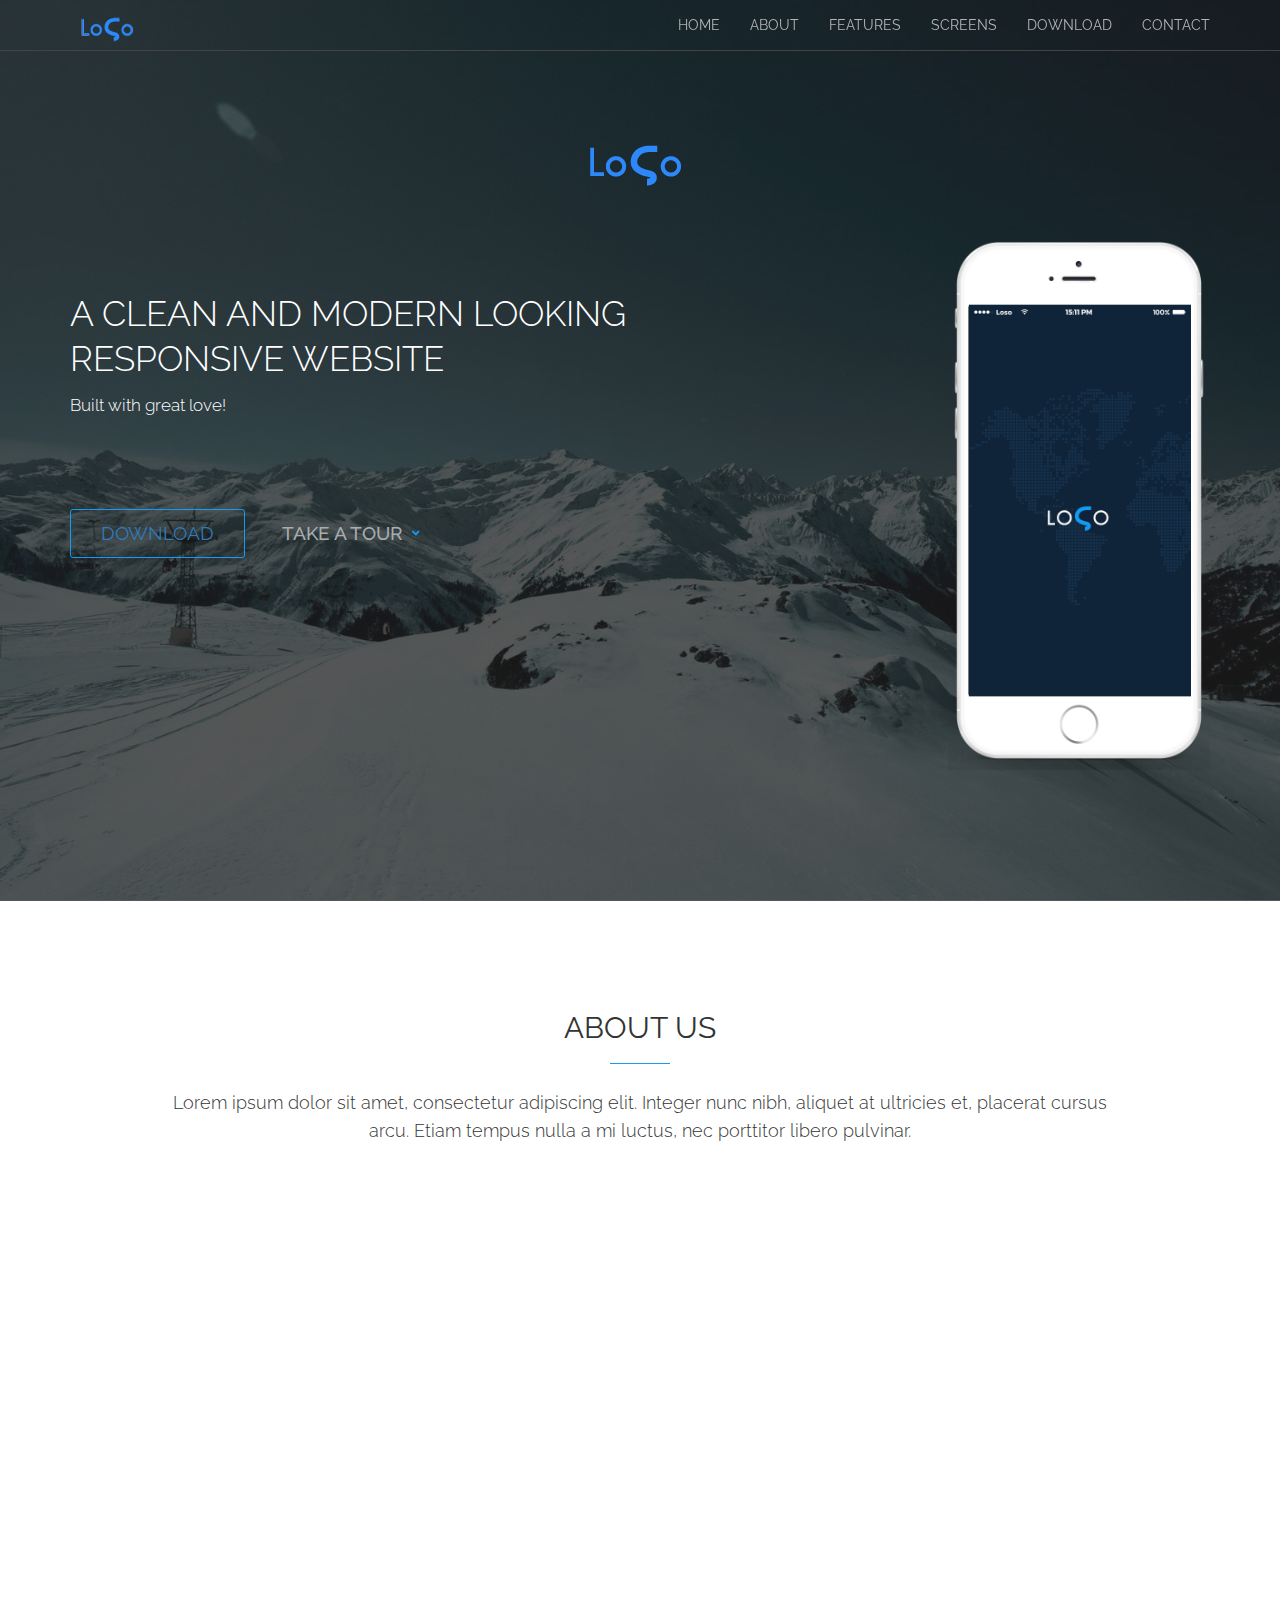
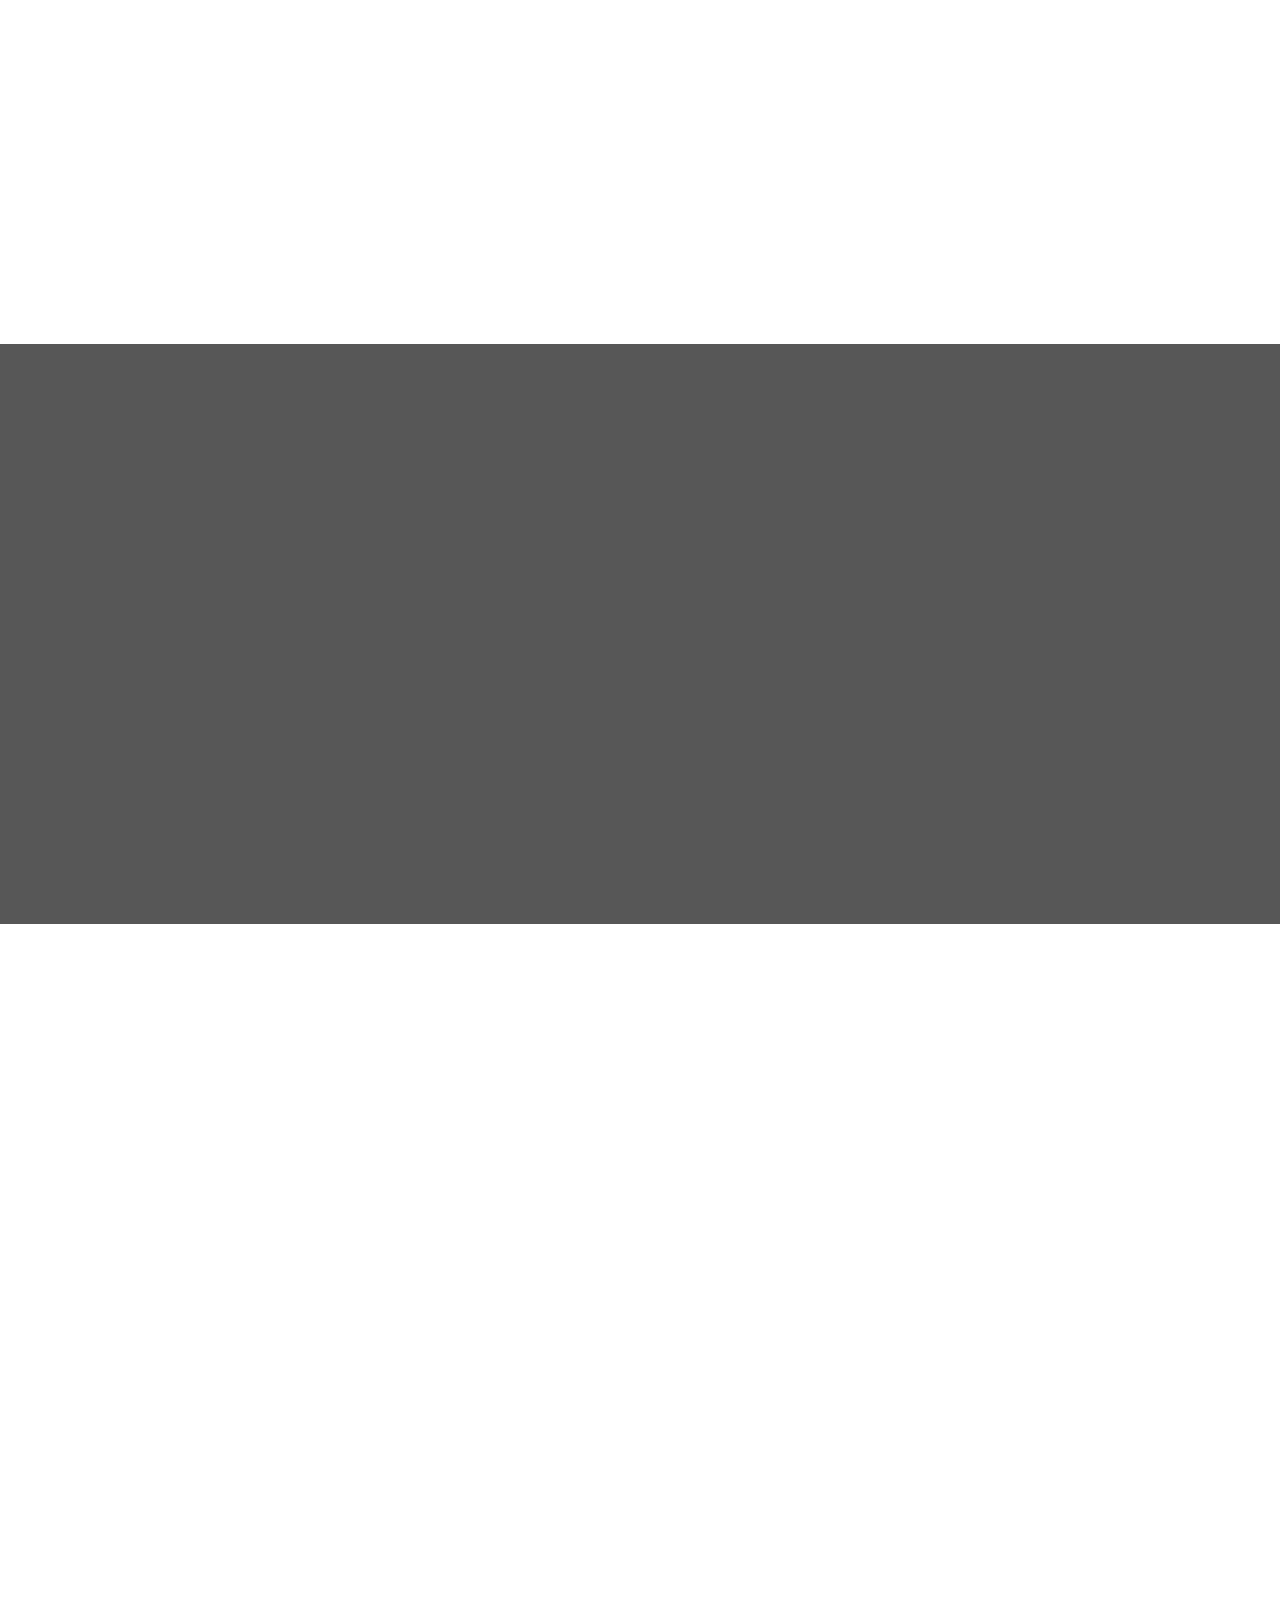
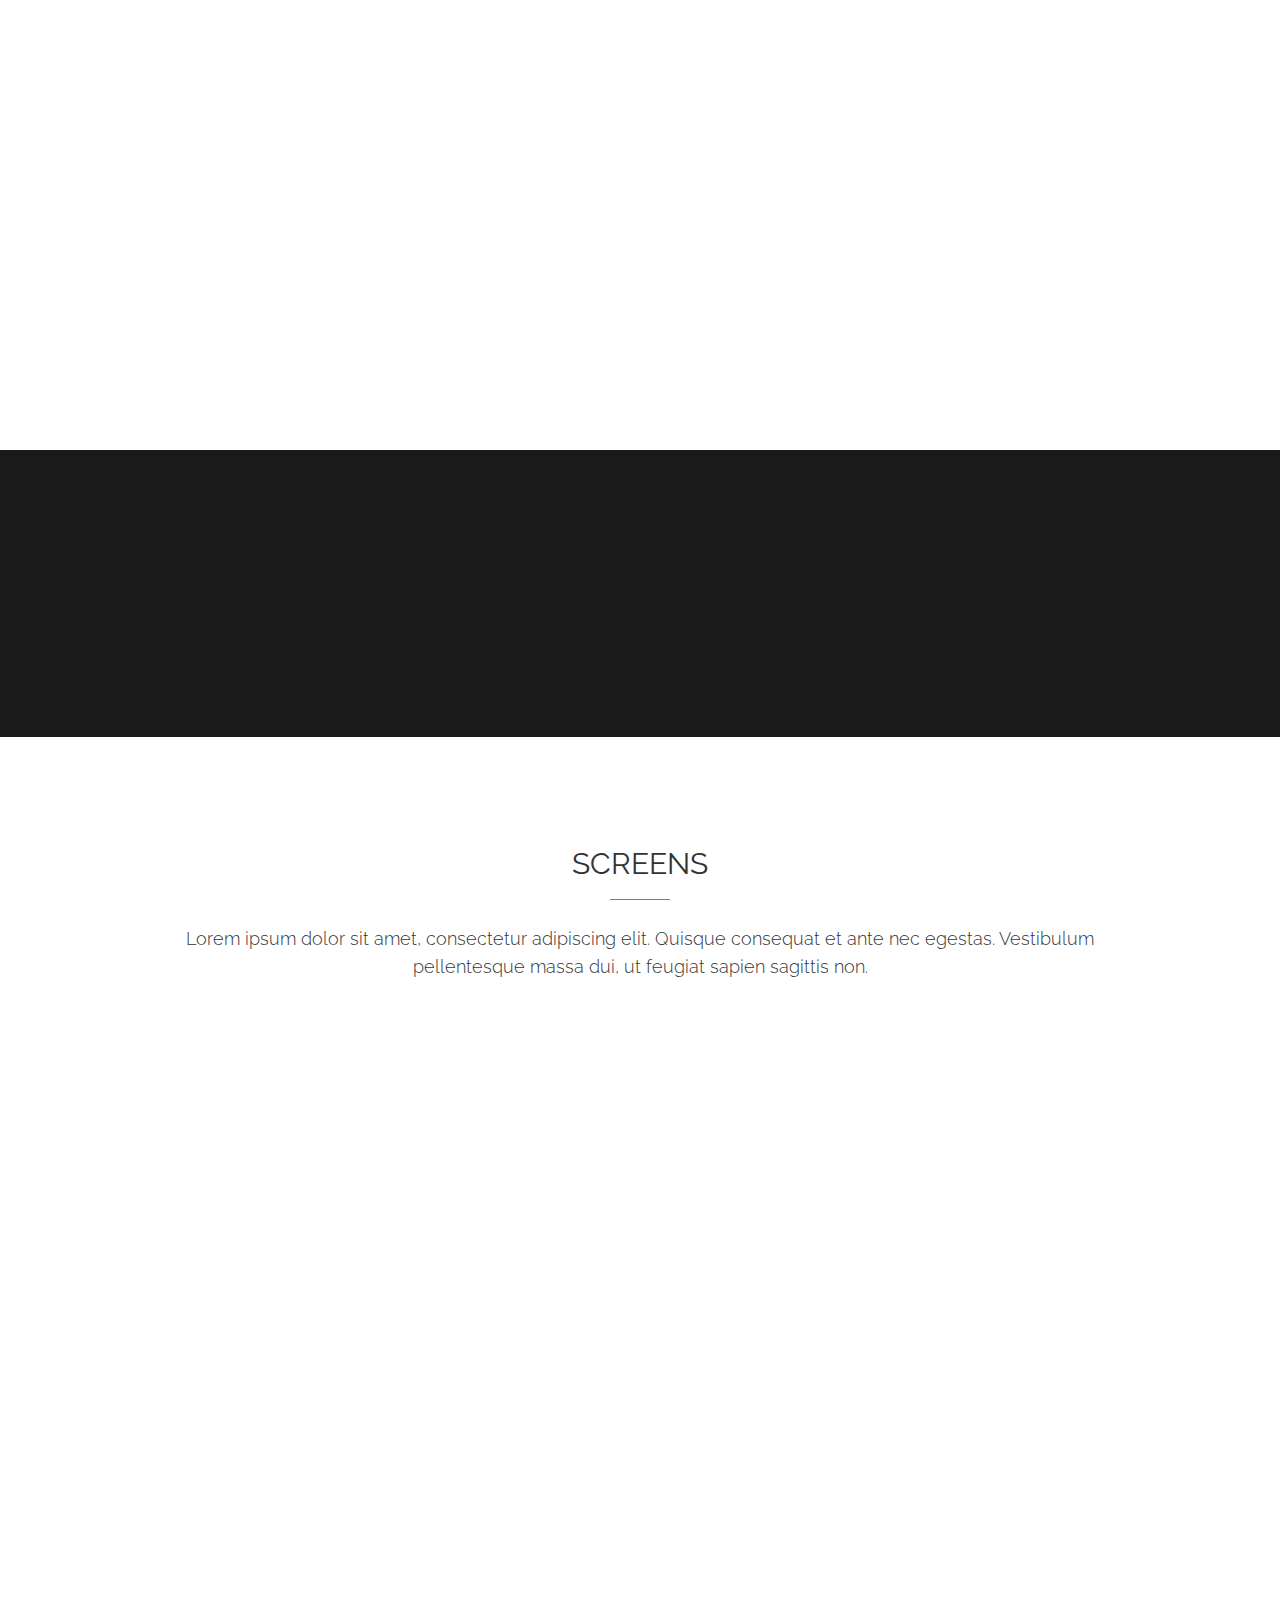
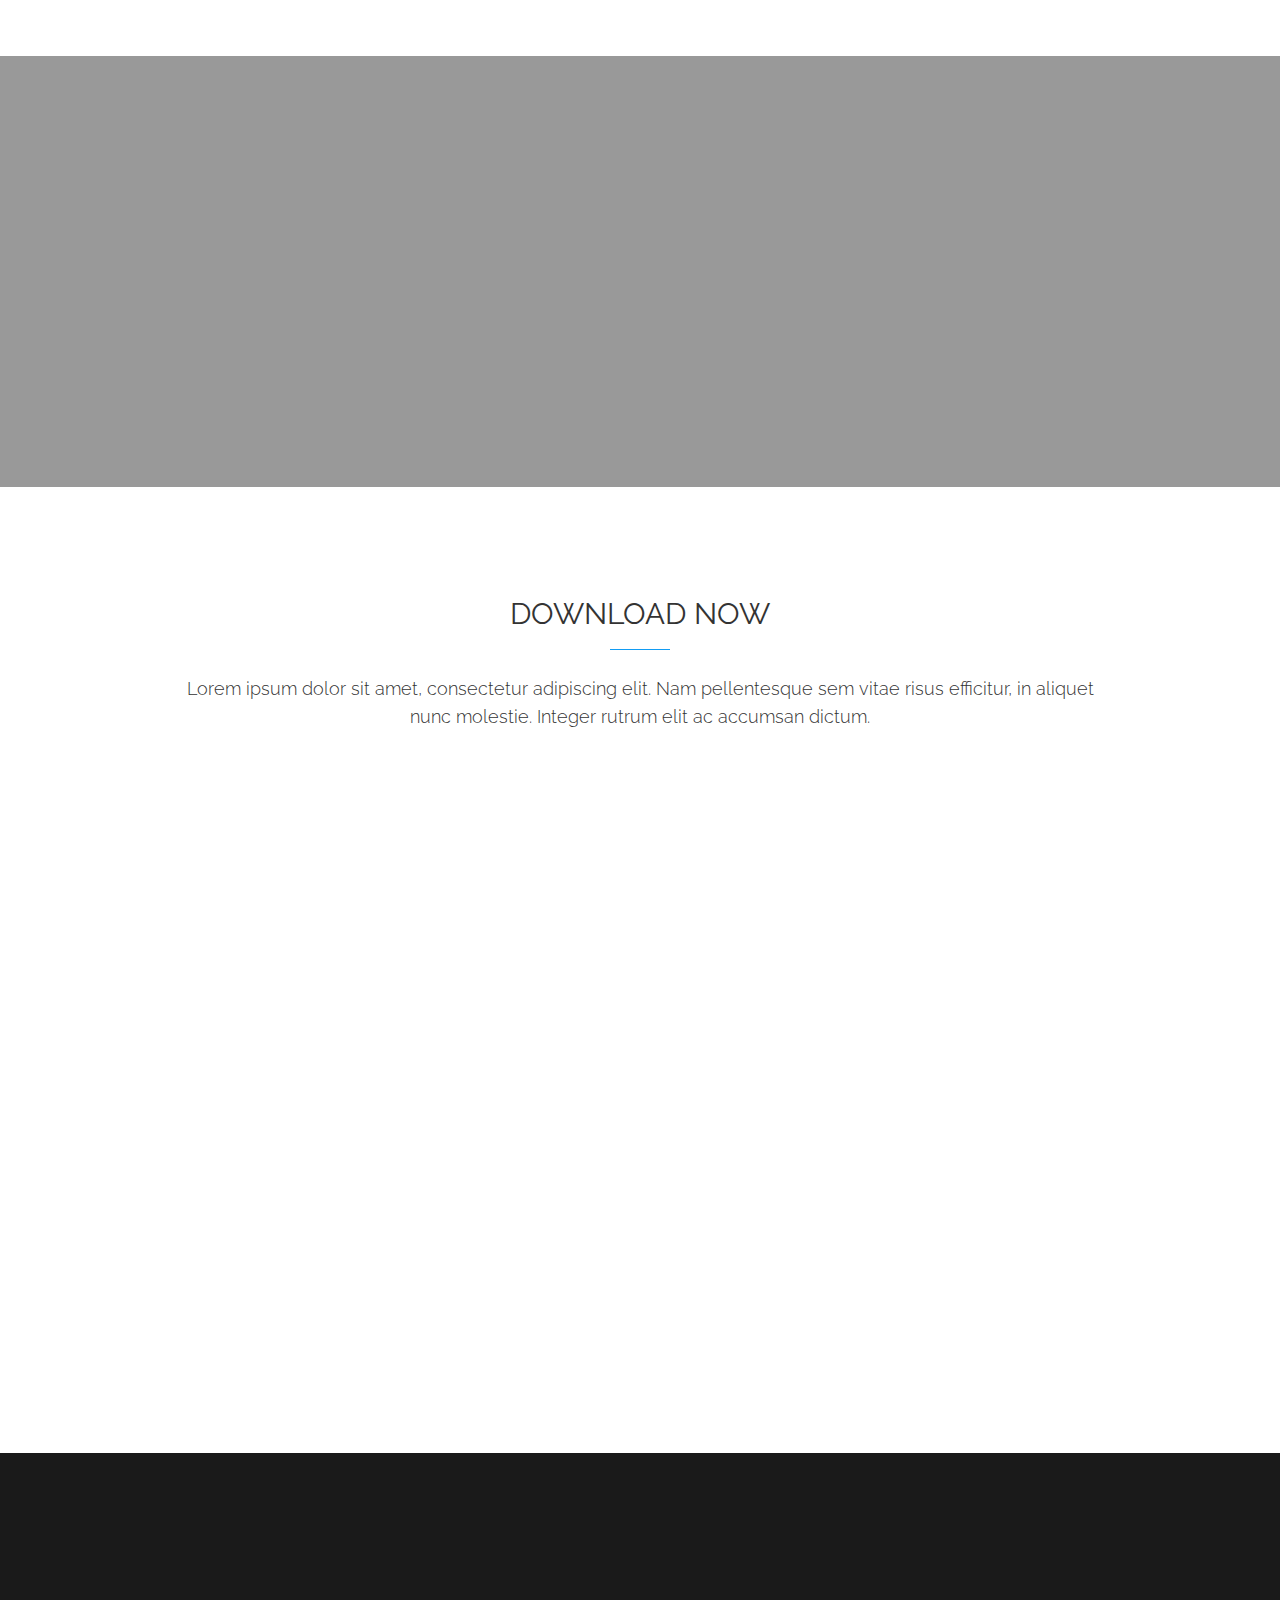
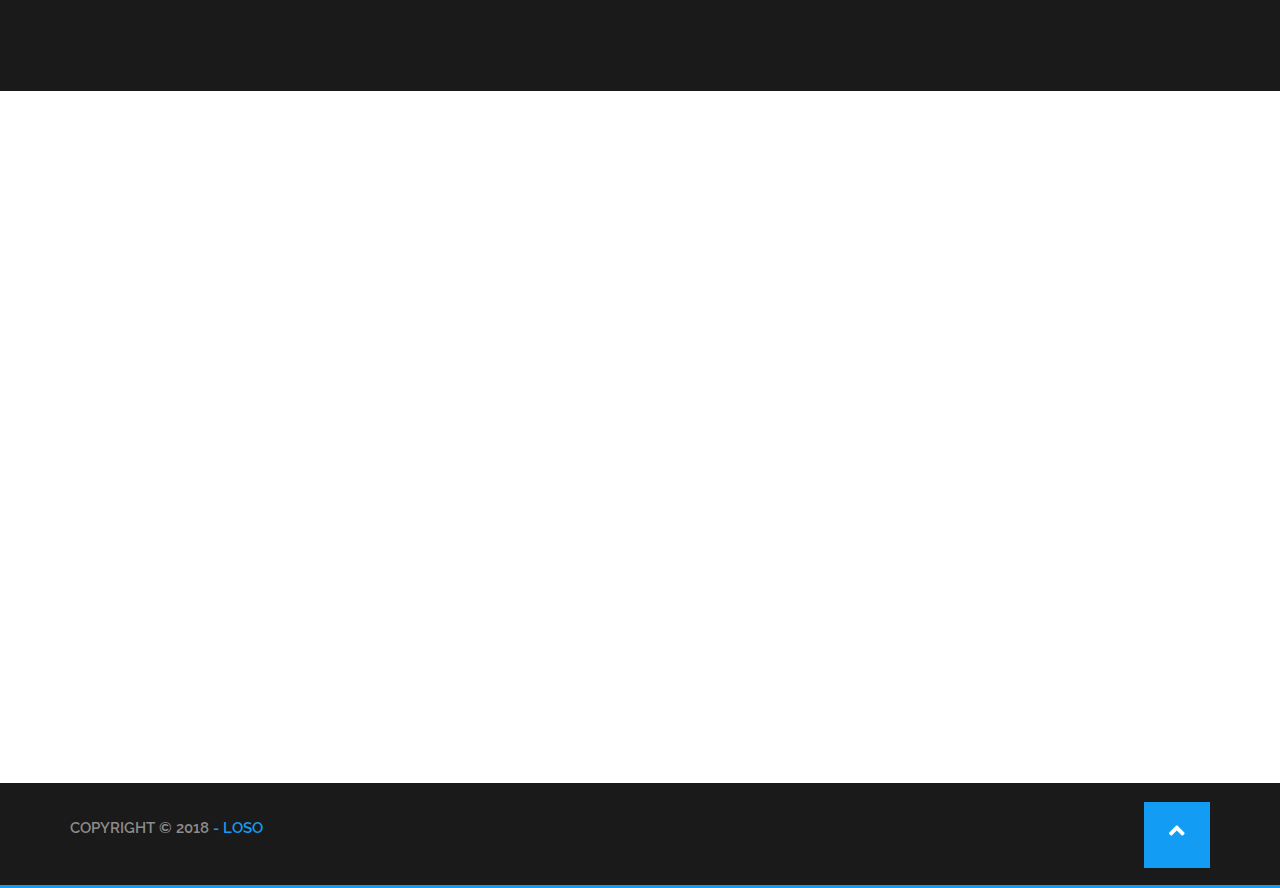
<file: index.html>
<!DOCTYPE html>

<html>


  <head>

    <title>LoSo -Simple, Clean And Responsive Website </title>

    <meta charset="utf-8">

    <meta name="description" content="Simple, clean responsive website build with html5, CSS3, Js, Jquery and bootstrap">
    <meta name="keywords" content="web, design, html, css, html5, css3, javascript, jquery, bootstrap, developement"

    <meta name="viewport" content="width=device-width, initial-scale=1">


    <!-- Google Font -->
    <link href="https://fonts.googleapis.com/css?family=Raleway:300,300i,400,400i,500i,600,600i,700,700i,800,900" rel="stylesheet">

    <link href="https://fonts.googleapis.com/css?family=Source+Sans+Pro:300,300i,400,400i,600i,700,900" rel="stylesheet">

    <!-- favicon -->
    <link rel="icon" type="image/png" href="images//favicon.png">

    <!-- css -->
    <link rel="stylesheet" type="text/css" href="css/bootstrap.min.css">

    <!-- Fontawesome -->
    <link rel="stylesheet" href="css/font-awesome.min.css">
    <link rel="stylesheet" href="css/fa-svg-with-js.css">
    <!-- Animate css -->
    <link rel="stylesheet" type="text/css" href="css/animate.css">
    <link rel="stylesheet" type="text/css" href="css/style.css">
    <!-- BX Slider css -->
    <link rel="stylesheet" type="text/css" href="css/jquery.bxslider.css">

    <!-- reponsive css -->
    <link rel="stylesheet" type="text/css" href="css/responsive.css">




  </head>


  <body>

    <!-- Header -->
    <header class="header" id="HOME">

      <!-- Navigation -->

      <nav class="navbar navbar-default navbar-fixed-top">


  <div class="container">

    <!-- Brand and toggle get grouped for better mobile display -->
    <div class="navbar-header">
      <button type="button" class="navbar-toggle collapsed" data-toggle="collapse" data-target="#loso-navbar-collapse-1" aria-expanded="false">
        <span class="sr-only">Toggle navigation</span>
        <span class="icon-bar"></span>
        <span class="icon-bar"></span>
        <span class="icon-bar"></span>
      </button>
      <a class="navbar-brand" href="#">
        <!-- small size logo -->
        <img src="images/logo-small.png" alt="logo">

      </a>
    </div>

    <!-- Collect the nav links, forms, and other content for toggling -->
    <div class="collapse navbar-collapse" id="loso-navbar-collapse-1">
      <ul class="nav navbar-nav navbar-right">
            <li><a href="#HOME" class="nav-item">HOME</a></li>
            <li><a href="#ABOUT" class="nav-item">ABOUT</a></li>
            <li><a href="#FEATURES" class="nav-item">FEATURES</a></li>
            <li><a href="#SCREENS" class="nav-item">SCREENS</a></li>
            <li><a href="#DOWNLOAD" class="nav-item">DOWNLOAD</a></li>
            <li><a href="#CONTACT" class="nav-item">CONTACT</a></li>
      </ul>


    </div><!-- /.navbar-collapse -->
  </div><!-- /.container-fluid -->
</nav>



      <div class="header-overlay">


        <div class="container header-container">

          <div class="row">

            <div class="col-md-12">

              <!-- Logo -->
              <div class="logo text-center">

                <img src="images/logo.png" alt="logo">

              </div>

            </div>


          </div>


          <div class="row">

            <div class="col-md-8">

              <div class="header-text">

                <!-- Title &Description -->
                <h1> A clean and modern looking responsive website</h1>
                <p> Built with great love!</p>

              </div>

              <div class="header-btns">

                <!-- Header buutons -->
                <a class="btn btn-download wow fadeInLeft" href="#">Download</a>
                <a  class="btn btn-tour wow fadeInRight" href="#"> Take A Tour

                    <i class="fas fa-angle-down"></i>
                </a>

              </div>

            </div>

            <div class="col-md-3 col-md-offset-1">

              <div class="header-iphone">


              <!-- Header Iphone -->
              <img src="images/iphone-header.png" alt="header iphone">

              </div>


            </div>


          </div>


        </div>


      </div>

    </header>



    <!-- About Us -->
    <section id="ABOUT">

      <div class="container">

        <div class="row">

          <div class="col-md-10 col-md-offset-1">

            <!-- About Us Title & Description -->
            <div class="section-title">

              <h2> About Us </h2>
              <p>Lorem ipsum dolor sit amet, consectetur adipiscing elit. Integer nunc nibh, aliquet at ultricies et, placerat cursus arcu. Etiam tempus nulla a mi luctus, nec porttitor libero pulvinar.</p>


            </div>



          </div>

        </div>


      </div>

      <div class="choose-us-wraper">

        <div class="container">

          <div class="row">

            <div class="col-md-6">

              <!-- About iphone -->
              <div class="about-iphone wow fadeInLeft" data-wow-duration="1s" data-wow-delay=".5s">

                <img class="img-responsive" src="images/about-iphone.png" alt="iphone">

              </div>

            </div>

            <div class="col-md-6 wow fadeInRight" data-wow-duration="1s" data-wow-delay=".5s">

              <!-- Why choose us title -->
              <div class="choose-us-title">


                <h2> Why Choose Us?</h2>
                <p>Lorem ipsum dolor sit amet, consectetur adipiscing elit. Donec est mi, suscipit ut scelerisque et, congue sit amet erat. Vestibulum commodo at eros vel luctus. Orci varius natoque penatibus et magnis dis parturient montes, nascetur ridiculus mus.</p>

              </div>

              <!-- why choose us description -->
              <div class="choose-us-des">

                <!-- choose us item 1 -->
                <div class="choose-us-item wow fadeInUp" data-wow-duration=".5s" data-wow-delay="1s">

                  <!-- choose us item icon -->
                  <div><i class="fas fa-bolt"></i></div>

                  <!-- choose us item title & description -->
                  <h3>QUISQUE LACUS DUI</h3>
                  <p>Orci varius natoque penatibus et magnis dis parturient montes, nascetur ridiculus mus. Aliquam suscipit cursus nulla sed aliquam.</p>

                </div>


                <!-- choose us item 2 -->
                <div class="choose-us-item wow fadeInUp" data-wow-duration=".5s" data-wow-delay="1s">

                  <!-- choose us item icon -->
                  <div><i class="fas fa-bullhorn"></i></div>

                  <!-- choose us item title & description -->
                  <h3>DONEC EU PLACERAT NISI</h3>
                  <p>Lorem ipsum dolor sit amet, consectetur adipiscing elit. Integer urna arcu, euismod non nisi vitae, blandit vestibulum dui. Vivamus euismod luctus velit non ornare. Nullam eu est aliquet, sagittis urna ut, venenatis est. Phasellus euismod finibus orci, eget malesuada elit vulputate in.</p>

                </div>


                <!-- choose us item 3 -->
                <div class="choose-us-item wow fadeInUp" data-wow-duration=".5s" data-wow-delay="1s">

                  <!-- choose us item icon -->
                  <div><i class="far fa-flag"></i></div>

                  <!-- choose us item title & description -->
                  <h3>PERSPICIATIS UNDE OMNIS</h3>
                  <p>Duis lobortis ante augue, ut gravida enim commodo nec. Donec mauris urna, lacinia sit amet tortor et, maximus posuere felis. Phasellus facilisis nisl dapibus, facilisis lorem nec, tincidunt mauris.</p>

                </div>



              </div>




            </div>

          </div>

        </div>

      </div>


    </section>


    <!-- Testimonial -->
    <section class="testimonial">

      <div class="testimonial-overlay">

        <div class="container">

          <div class="row">

            <div class="col-md-12 wow bounceInDown">


              <div id="carousel-testimonial" class="carousel slide" data-ride="coursel">


                <!-- indicators -->
                <ol class="carousel-indicators">
                  <li data-target="#carousel-testimonial" data-slide-to="0" class="active"></li>
                  <li data-target="#carousel-testimonial" data-slide-to="1"></li>
                  <li data-target="#carousel-testimonial" data-slide-to="2"></li>
                </ol>


                <!-- wraper for slides -->
                <div class="carousel-inner">


                  <!-- item 01 -->
                  <div class="item active text-center">


                    <img src="images/kappa.jpg" alt="testimonial" class="center-block">

                    <div class="testimonial-caption">

                      <h2>Daniel</h2>
                      <h4><span> Sr. Softwar Engineer, </span>Blue Gyms</h4>
                      <p>Lorem ipsum dolor sit amet, consectetur adipiscing elit. Maecenas commodo sodales tortor, vel tincidunt nulla imperdiet eu. Sed a malesuada lacus. Pellentesque blandit nec est eu luctus.</p>

                    </div>


                  </div>

                  <!-- item 02 -->
                  <div class="item text-center">


                    <img src="images/pepe.jpg" alt="testimonial" class="center-block">

                    <div class="testimonial-caption">

                      <h2>Rauls Pole</h2>
                      <h4><span> Marketting Manager, </span>Risko</h4>
                      <p>Lorem ipsum dolor sit amet, consectetur adipiscing elit. Maecenas commodo sodales tortor, vel tincidunt nulla imperdiet eu. Sed a malesuada lacus. Pellentesque blandit nec est eu luctus.</p>

                    </div>


                  </div>

                  <!-- item 03 -->
                  <div class="item text-center">


                    <img src="images/geralt.jpg" alt="testimonial" class="center-block">

                    <div class="testimonial-caption">

                      <h2>Jon Snow</h2>
                      <h4><span> Assistant Manager, </span>Gidfo</h4>
                      <p>Lorem ipsum dolor sit amet, consectetur adipiscing elit. Maecenas commodo sodales tortor, vel tincidunt nulla imperdiet eu. Sed a malesuada lacus. Pellentesque blandit nec est eu luctus.</p>

                    </div>


                  </div>


                </div>


              </div>


            </div>


          </div>

        </div>
        </div>











</section>


      <!-- features -->
      <section class="features" id="FEATURES">

        <div class="container">

          <div class="row">


            <div class="col-md-10 col-md-offset-1">

              <div class="section-title wow fadeIn" data-wow-duration="1s">

                <h2> Features </h2>

                <p>Lorem ipsum dolor sit amet, consectetur adipiscing elit. Proin dictum, metus in aliquam lacinia, purus tellus convallis sapien, nec gravida ex ligula non neque.</p>

              </div>

            </div>




          </div>


        </div>

        <div class="features-inner-wrapper">

          <div class="container">

            <div class="row">


              <div class="col-md-4 wow fadeInLeft" data-wow-duration="1s">


                <!-- left feature item 01 -->
                <div class="left-feature-item">
                   <!-- Icon -->
                  <div class="left-feature-item-icon">
                    <i class="fas fa-desktop"></i>
                  </div>

                  <!-- feature item title & description -->
                  <h3> RETINA READY </h3>
                  <p>Lorem ipsum dolor sit amet, consectetur adipiscing elit. Duis nulla sapien, vestibulum vitae nisi a, tempor vehicula orci.</p>

                </div>


                <!-- left feature item 02 -->
                <div class="left-feature-item">
                   <!-- Icon -->
                  <div class="left-feature-item-icon">
                    <i class="fas fa-mobile-alt"></i>
                  </div>

                  <!-- feature item title & description -->
                  <h3> MOBILE READY </h3>
                  <p>Lorem ipsum dolor sit amet, consectetur adipiscing elit. Duis nulla sapien, vestibulum vitae nisi a, tempor vehicula orci.</p>

                </div>

                <!-- left feature item 03 -->
                <div class="left-feature-item">
                   <!-- Icon -->
                  <div class="left-feature-item-icon">
                    <i class="fas fa-eye"></i>
                  </div>

                  <!-- feature item title & description -->
                  <h3> EASY LAYOUT </h3>
                  <p>Lorem ipsum dolor sit amet, consectetur adipiscing elit. Duis nulla sapien, vestibulum vitae nisi a, tempor vehicula orci.</p>

                </div>



              </div>


              <div class="col-md-4">

                <div class="feature-iphone">

                  <img class="wow bounceIn img-responsive" data-wow-duration="1s" src="images/iphone-02.png" alt="feature iphone">

                </div>


              </div>

              <div class="col-md-4 wow fadeInRight" data-wow-duration="1s">

                <!-- right feature item 01 -->
                <div class="right-feature-item">

                  <!-- Icon -->
                  <div class="right-feature-item-icon">
                    <i class="fas fa-certificate"></i>

                  </div>

                  <!-- feature item title and description -->
                  <h3> CERTIFIED SOLUTION</h3>

                  <p>Lorem ipsum dolor sit amet, consectetur adipiscing elit. Duis nulla sapien, vestibulum vitae nisi a, tempor vehicula orci.</p>


                </div>



                <!-- right feature item 02 -->
                <div class="right-feature-item">

                  <!-- Icon -->
                  <div class="right-feature-item-icon">
                    <i class="fas fa-rss"></i>

                  </div>

                  <!-- feature item title and description -->
                  <h3> CONSTANT FEED</h3>

                  <p>Lorem ipsum dolor sit amet, consectetur adipiscing elit. Duis nulla sapien, vestibulum vitae nisi a, tempor vehicula orci.</p>


                </div>


                <!-- right feature item 03 -->
                <div class="right-feature-item">

                  <!-- Icon -->
                  <div class="right-feature-item-icon">
                    <i class="fas fa-database"></i>

                  </div>

                  <!-- feature item title and description -->
                  <h3> SECURE DATA</h3>

                  <p>Lorem ipsum dolor sit amet, consectetur adipiscing elit. Duis nulla sapien, vestibulum vitae nisi a, tempor vehicula orci.</p>


                </div>

              </div>



            </div>


          </div>

        </div>







      </section>

      <!-- Purchase Now -->
      <section class="purchase-now">

        <div class="container">

          <div class="row wow fadeInLeftBig" data-wow-duration="1s">

            <div class="col-md-9">

              <p>Lorem ipsum dolor sit amet, consectetur adipiscing elit. Donec sollicitudin metus in turpis lobortis, quis semper sem semper. Pellentesque porta tortor sit amet urna vehicula, vitae cursus mauris hendrerit. Morbi eget lobortis massa. Aliquam vel libero semper, ultricies lorem a, pulvinar neque.</p>

            </div>

            <div class="col-md-3">

              <a class="btn btn-primary btn-purchase-now" href="#">Purchase Now</a>

            </div>


          </div>

        </div>

      </section>

      <!-- screen -->
      <section class="screens" id="SCREENS">

        <div class="container">

          <div class="row">

            <div class="col-md-10 col-md-offset-1">

              <div class="section-title">

                <h2> Screens </h2>
                <p>Lorem ipsum dolor sit amet, consectetur adipiscing elit. Quisque consequat et ante nec egestas. Vestibulum pellentesque massa dui, ut feugiat sapien sagittis non.
                </p>
              </div>

            </div>

          </div>


        </div>

        <div class="screen-slider wow bounceInRight" data-wow-duration="1s">

          <div class="container">

            <div class="row">

              <div class="bxslider">
                <div class="item">
                  <img src="images/screen-01.png" alt="screen">

                </div>

                <div class="item">
                  <img src="images/screen-02.png" alt="screen">

                </div>

                <div class="item">
                  <img src="images/screen-03.png" alt="screen">

                </div>

                <div class="item">
                  <img src="images/screen-04.png" alt="screen">
                </div>

              </div>

            </div>
          </div>


        </div>



      </section>

      <!-- Counters -->
      <section class="counter">

        <div class="counter-overlay">

          <div class="container wow bounceInLeft" data-wow-duration="1s">

            <div class="row text-center">

              <div class="col-md-3">

                <div class="counter-item">

                  <div><i class="fas fa-cloud-download-alt"></i></div>
                  <h2><span class="counter-num"> 6549874654165847687534 </span><span>+</span></h2>
                  <p>Downloads</p>
                </div>

              </div>


              <div class="col-md-3">

                <div class="counter-item">

                  <div><i class="fas fa-gift"></i></div>
                  <h2><span class="counter-num"> 658796 </span><span>+</span></h2>
                  <p>Awards</p>
                </div>

              </div>

              <div class="col-md-3">

                <div class="counter-item">

                  <div><i class="far fa-heart"></i></div>
                  <h2><span class="counter-num"> 8 </span><span>+</span></h2>
                  <p>Likes</p>
                </div>

              </div>


              <div class="col-md-3">

                <div class="counter-item">

                  <div><i class="fas fa-check"></i></div>
                  <h2><span class="counter-num"> 987465 </span><span>+</span></h2>
                  <p>Recomended</p>
                </div>

              </div>



            </div>



          </div>

        </div>


      </section>

      <!-- download now -->
      <section class="download-now" id="DOWNLOAD">

        <div class="container">

          <div class="row">

            <div class="col-md-10 col-md-offset-1">

              <div class="section-title">


                <h2> Download Now </h2>
                <p>Lorem ipsum dolor sit amet, consectetur adipiscing elit. Nam pellentesque sem vitae risus efficitur, in aliquet nunc molestie. Integer rutrum elit ac accumsan dictum.</p>

              </div>


            </div>


          </div>

        </div>

        <div class="container">

          <div class="row">

            <div class="col-md-8 col-md-offset-2 wow fadeInUp" data-wow-duration="1s">

              <img class="img-responsive" src="images/download-screen.png" alt="download screen">

            </div>


          </div>


        </div>


      </section>


      <!-- Available On -->

      <section class="available-on">

        <div class="container wow bounceInRight" data-wow-duration="1s">

          <div class="row">

            <div class="col-md-6">

              <div class="available-title">
                <h2>Available On </h2>

                <p>Lorem ipsum dolor sit amet, consectetur adipiscing elit. Etiam bibendum sem ex, non malesuada mi lobortis sit amet.</p>

              </div>

            </div>
            <div class="col-md-6">

              <div class="row">

                <a href="#">

                  <div class="col-md-4 no-padding">
                    <div class="available-on-item">

                      <i class="fab fa-apple"></i>
                      <div class="available-on-inner">

                        <h2> iOS</h2>

                      </div>

                    </div>

                  </div>


                </a>



                <a href="#">

                  <div class="col-md-4 no-padding">
                    <div class="available-on-item">

                      <i class="fab fa-android"></i>
                      <div class="available-on-inner">

                        <h2> ANDROID</h2>

                      </div>

                    </div>

                  </div>


                </a>

                <a href="#">

                  <div class="col-md-4 no-padding">
                    <div class="available-on-item">

                      <i class="fab fa-windows"></i>
                      <div class="available-on-inner">

                        <h2> WINDOWS</h2>

                      </div>

                    </div>

                  </div>


                </a>



              </div>


            </div>

          </div>
        </div>

      </section>

      <!-- Contact Us -->
      <section class="contact-us" id="CONTACT">

        <div class="container wow bounceIn">

          <div class="row">

            <div class="col-md-10 col-md-offset-1">

              <div class="section-title">

                  <h2>Contact Us</h2>
                  <p>Lorem ipsum dolor sit amet, consectetur adipiscing elit. Vestibulum at ligula mauris. Curabitur sed lobortis nibh, sed cursus nulla. Maecenas nec eros tincidunt, tincidunt erat ut, egestas erat. In varius vitae eros vel mattis. In porttitor leo quis hendrerit condimentum.</p>
              </div>

            </div>

          </div>


        </div>

        <div class="contact-us-form wow bounceIn">


          <div class="container">

            <form role="form">

              <div class="row">

                <div class="col-md-4">

                  <input type="text" class="form-control" id="name" placeholder="Name">
                  <input type="email" class="form-control" id="email" placeholder="Email">
                  <input type="text" class="form-control" id="subject" placeholder="Subject">

                </div>

                <div class="col-md-8">

                  <textarea class="form-control" id="message" rows="25" cols="10" placeholder="Message Text...."></textarea>

                  <button type="button" class="btn btn-default submit-btn form_submit">SEND</button>

                </div>

              </div>


            </form>


          </div>


        </div>

        <div class="container">
          <div class="row">

            <div class="col-md-12 wow bounceInLeft">

              <div class="social-icons">

                <ul>

                  <li><a href="#"><i class="fab fa-facebook-f"></i></a></li>
                  <li><a href="#"><i class="fab fa-twitter"></i></a></li>
                  <li><a href="#"><i class="fab fa-youtube"></i></a></li>

                </ul>


              </div>


            </div>

          </div>

        </div>




      </section>

      <!-- footer -->
      <footer class="footer">

        <div class="container">

          <div class="row">

            <div class="col-md-6">

              <div id="copyright">
                <p>Copyright &copy; 2018 <a href="#"> - LoSo</a></p>
              </div>
            </div>
            <div class="col-md-6">

              <div class="scroll-top">
                <a href="#HOME" id="scroll-to-top"><i class="fas fa-angle-up"></i></a>
              </div>
            </div>


          </div>

        </div>


      </footer>



    <!-- Bootstrap Javascript -->
    <script src="js/jquery.js"></script>
    <script src="js/bootstrap.min.js"></script>
    <!-- BX Slider JS -->
    <script src="js/jquery.bxslider.js"></script>
    <script src="js/fontawesome-all.min.js"></script>
    <!-- Add JS counter lib -->
    <script src="js/jquery.waypoints.min.js"></script>
    <script src="js/jquery.counterup.min.js"></script>
    <!-- Add wow js lib -->
    <script src="js/wow.min.js"></script>
    <!-- Custom JS -->
    <script src="js/custom.js"></script>

  </body>


</html>
</file>
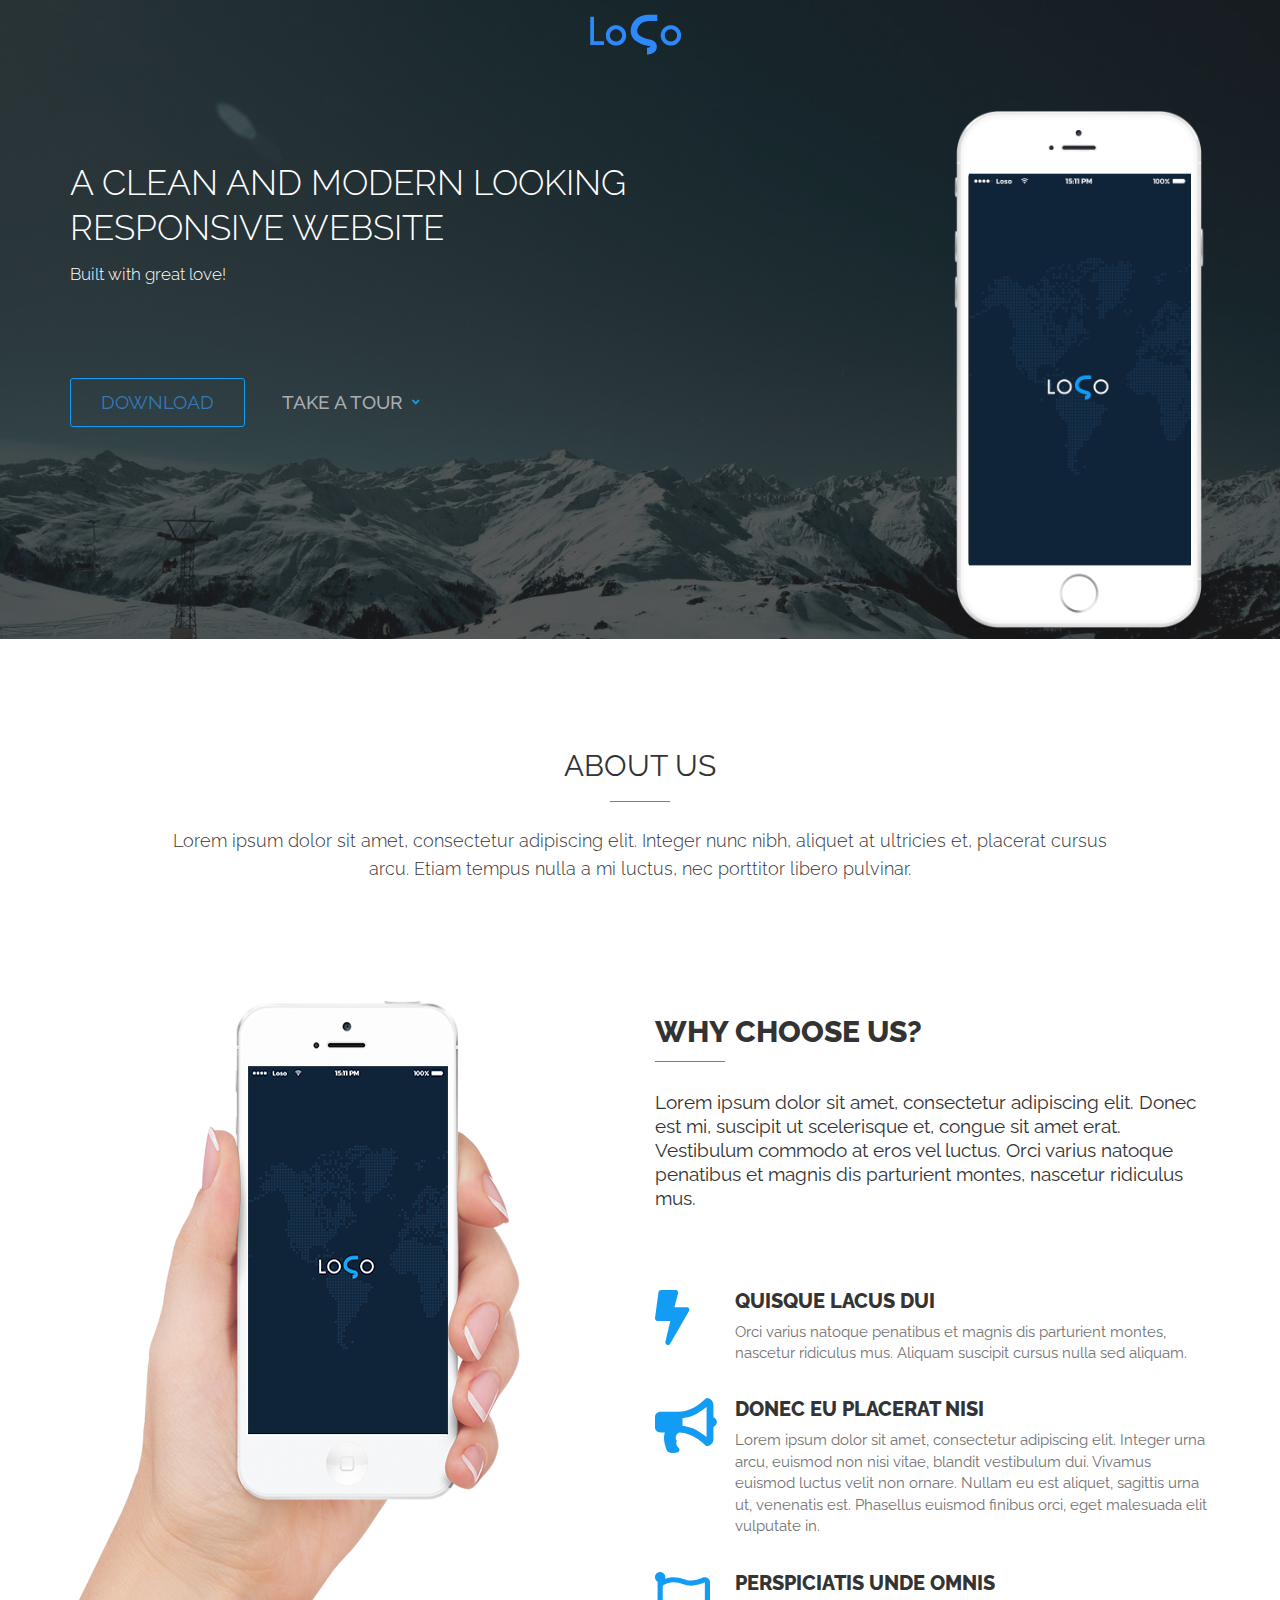
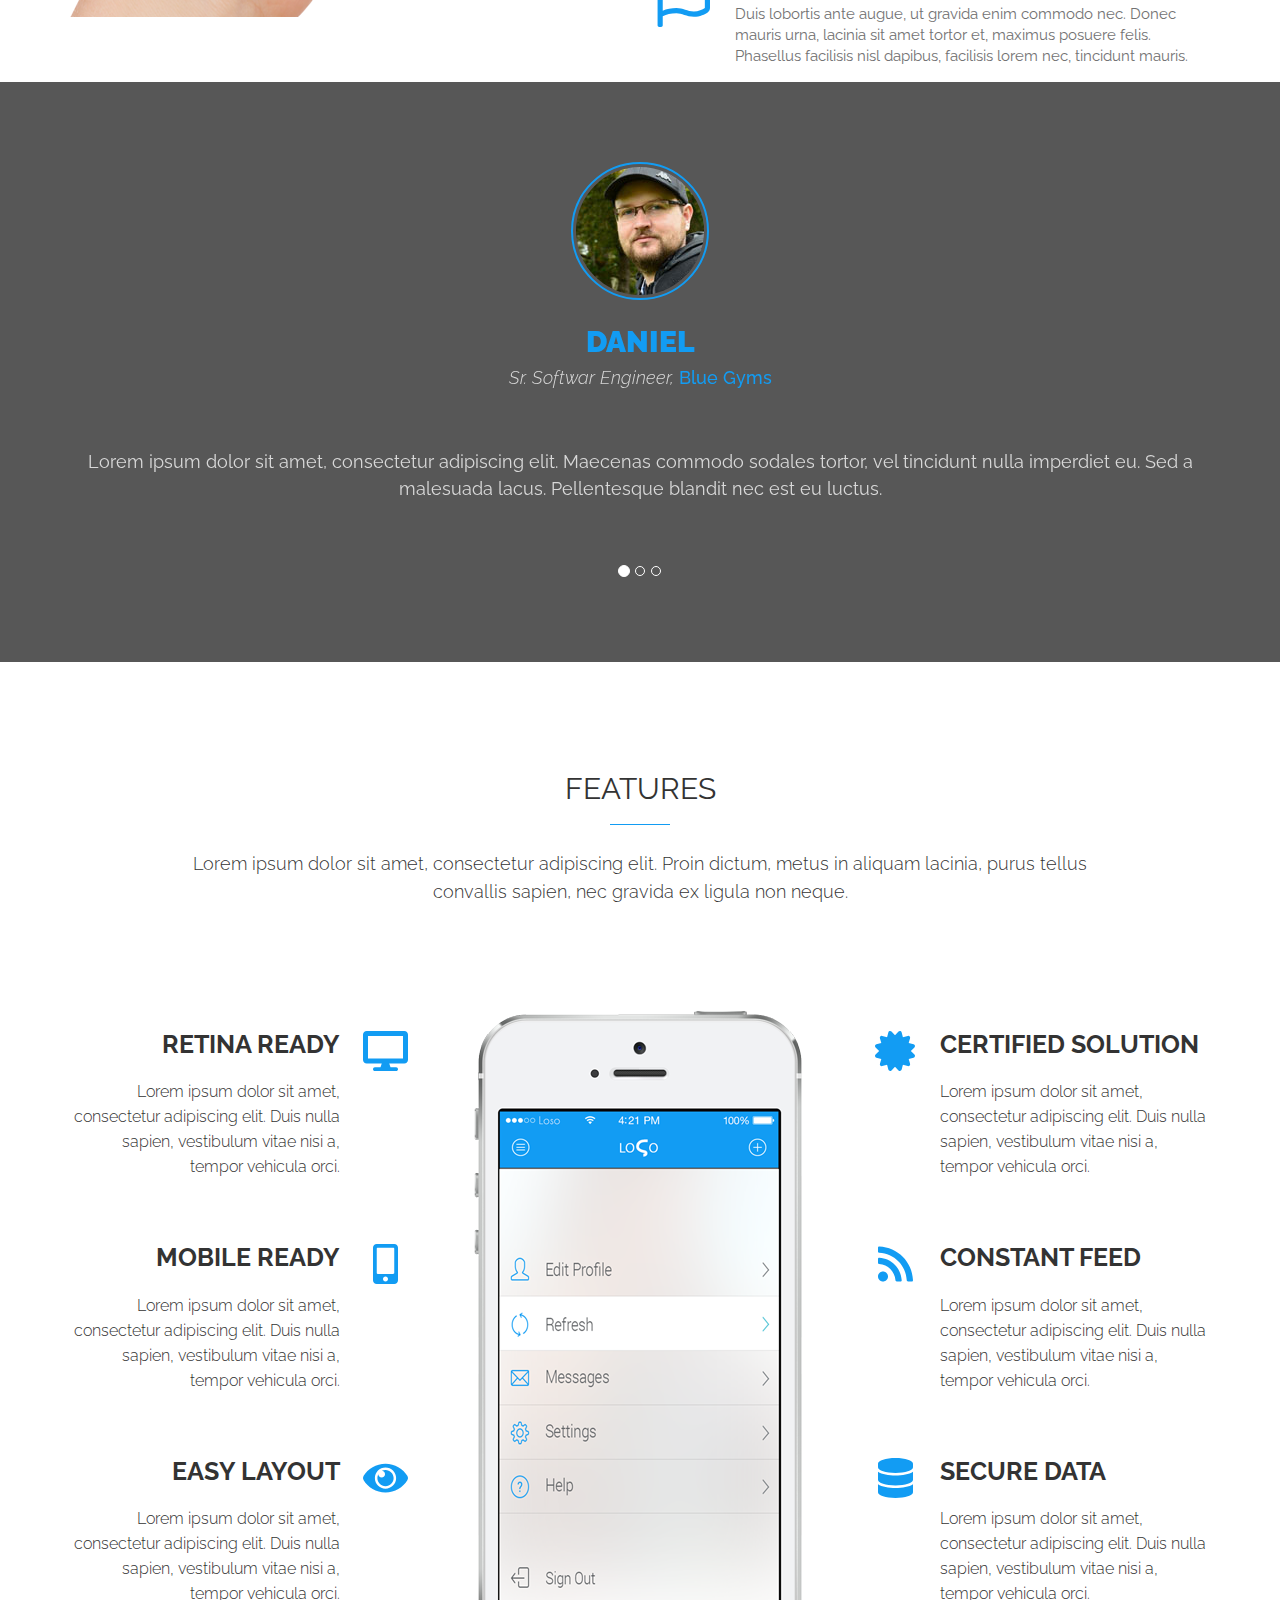
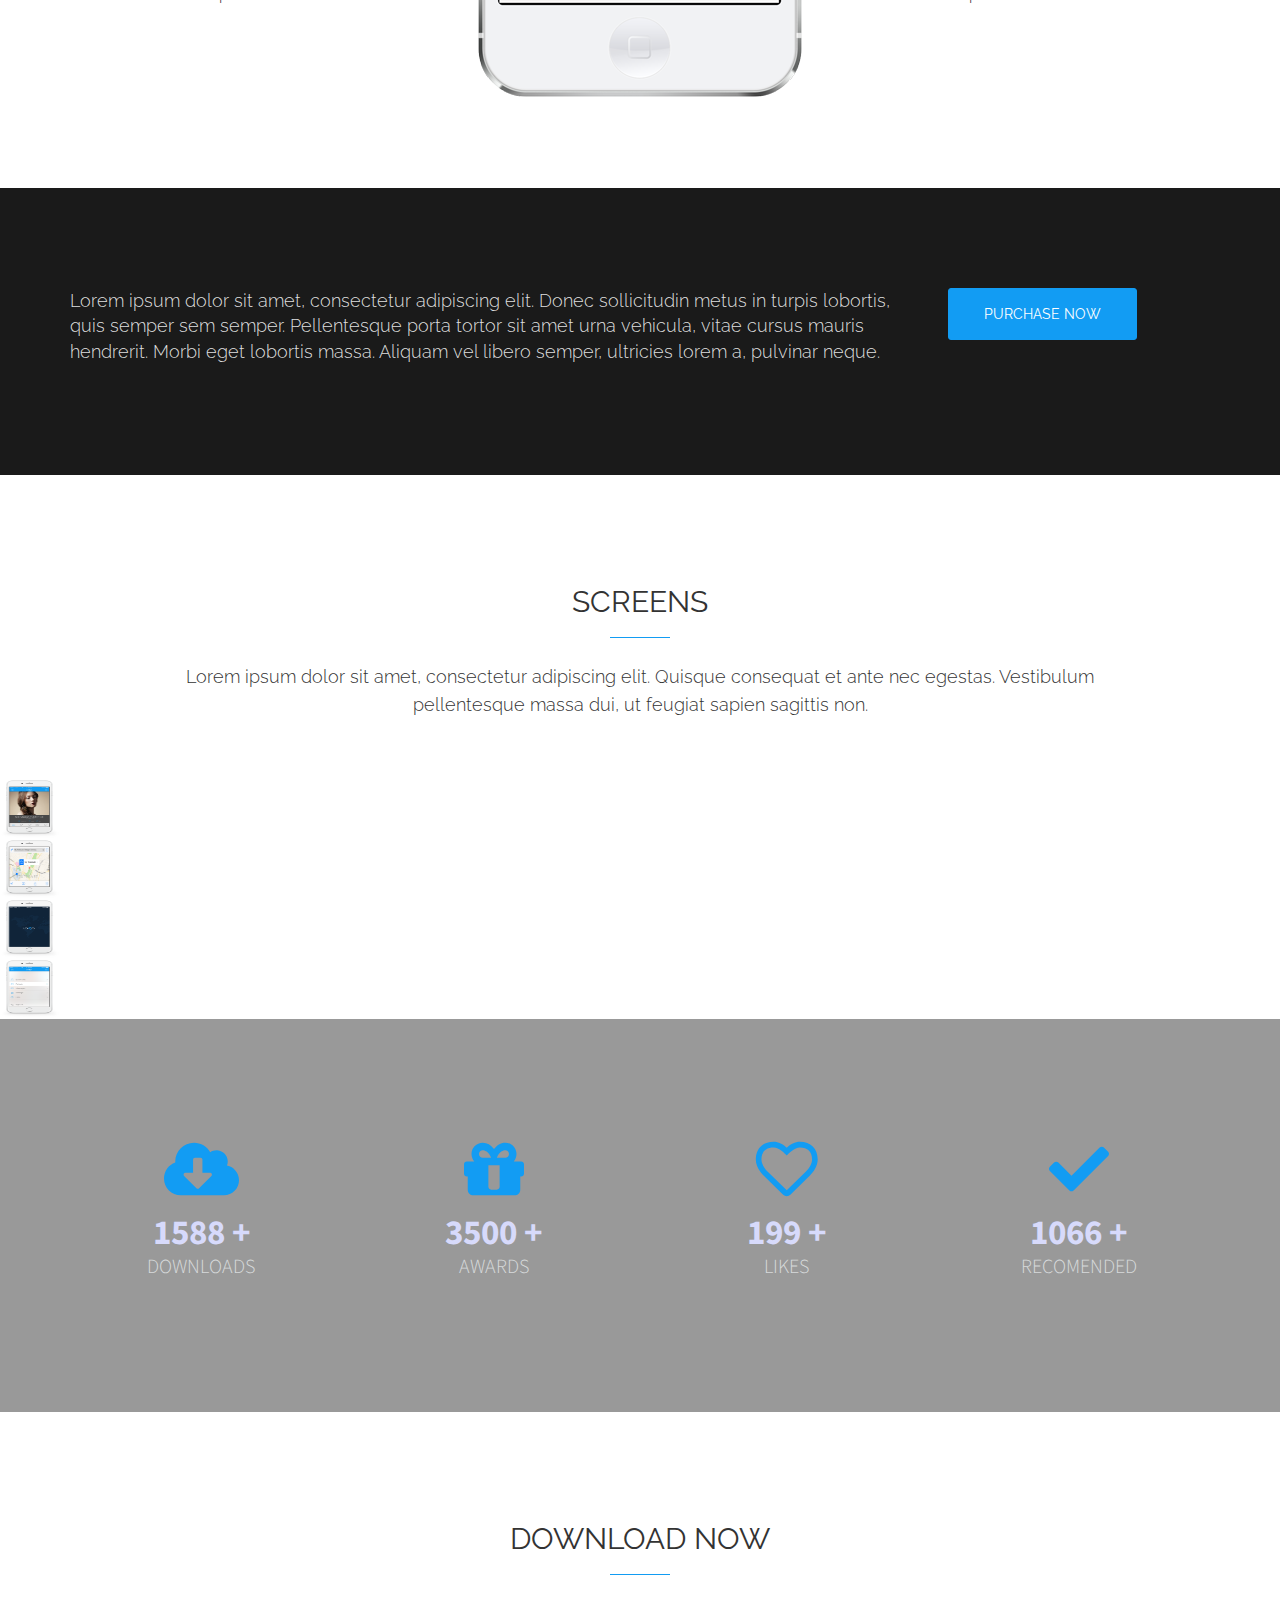
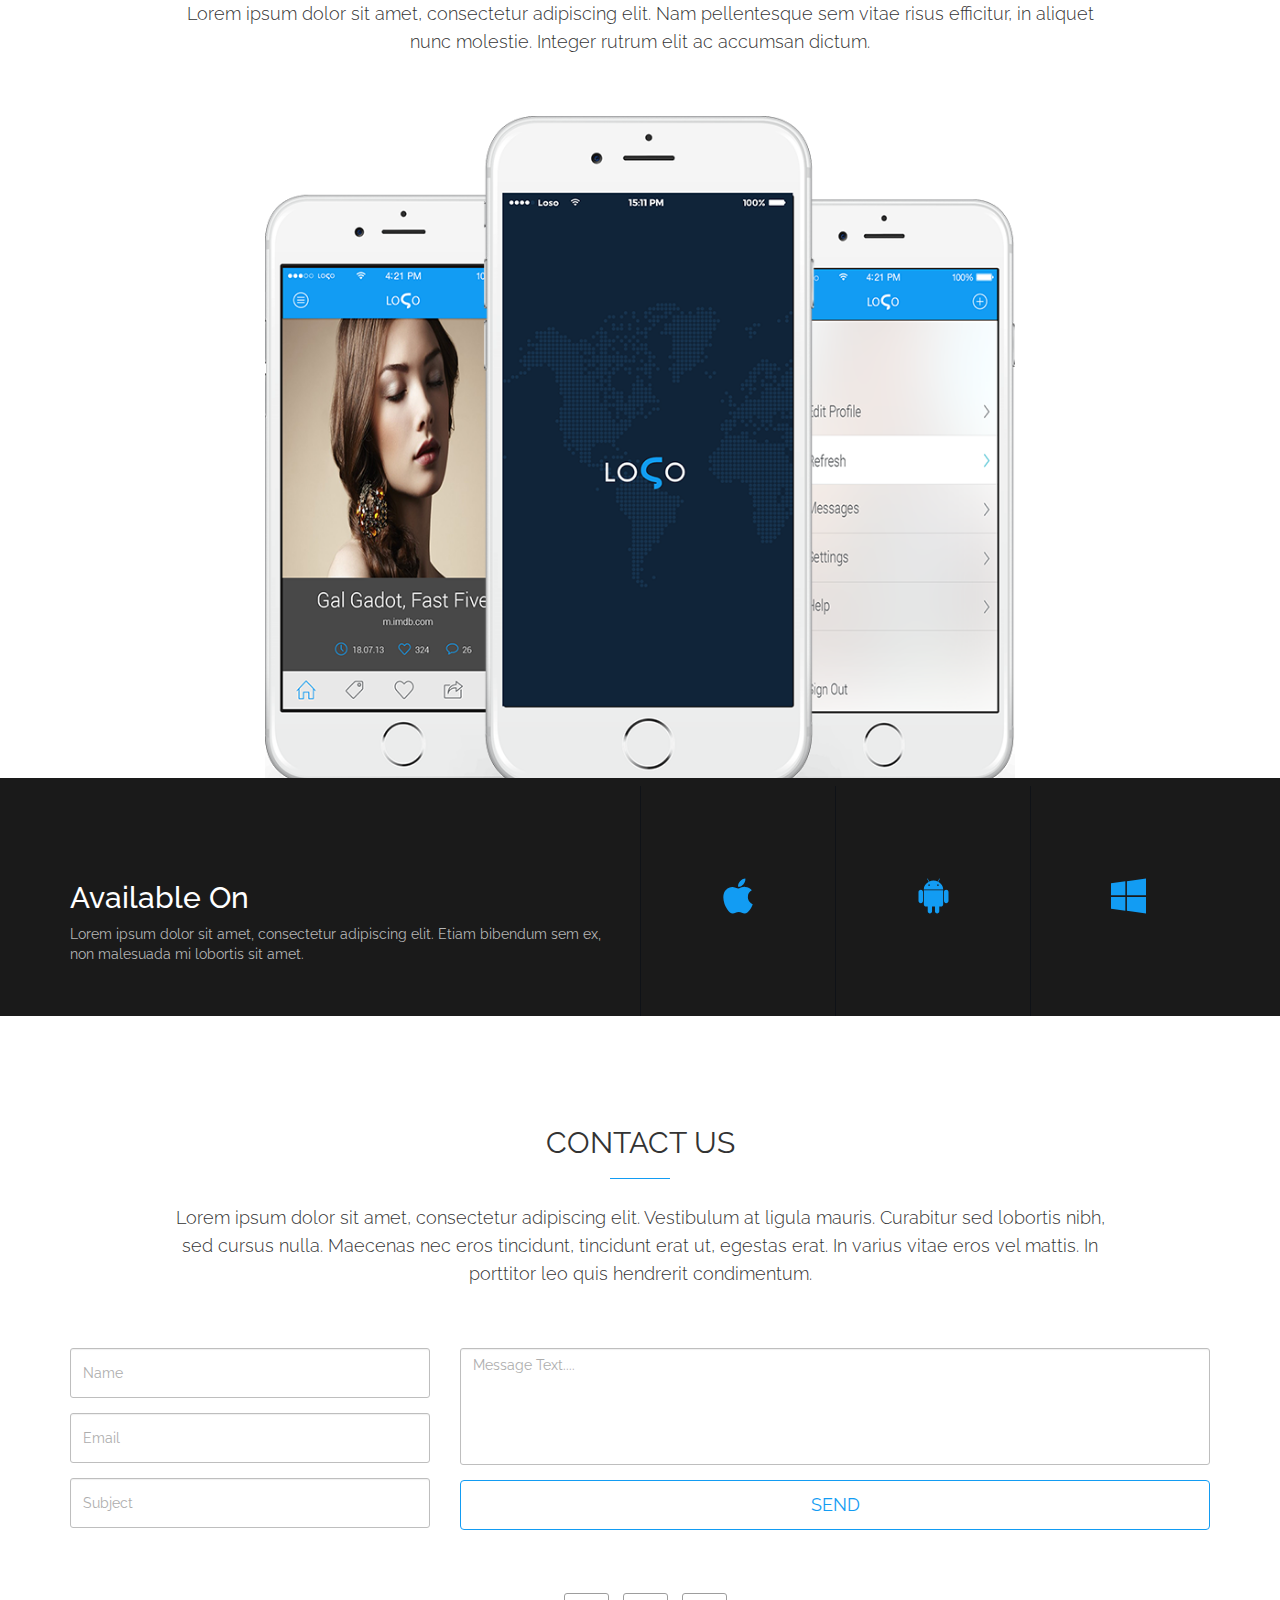
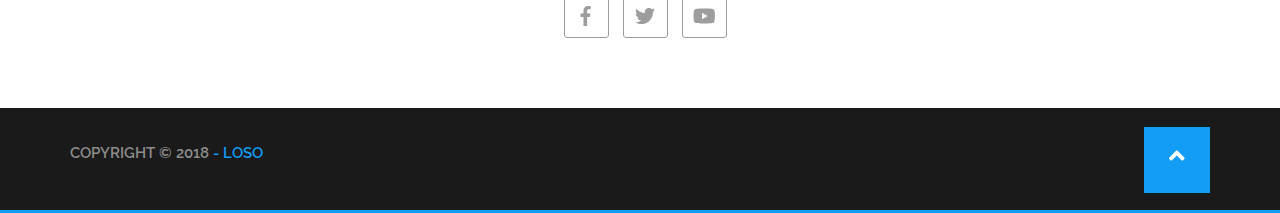
<file: LoSo/index.html>
<!DOCTYPE html>

<html>


  <head>

    <title>LoSo -Simple, Clean And Responsive Website </title>

    <meta charset="utf-8">

    <meta name="viewport" content="width=device-width, initial-scale=1">


    <!-- Google Font -->
    <link href="https://fonts.googleapis.com/css?family=Raleway:300,300i,400,400i,500i,600,600i,700,700i,800,900" rel="stylesheet">

    <link href="https://fonts.googleapis.com/css?family=Source+Sans+Pro:300,300i,400,400i,600i,700,900" rel="stylesheet">

    <!-- favicon -->
    <link rel="icon" type="image/png" href="images//favicon.png">

    <!-- css -->
    <link rel="stylesheet" type="text/css" href="css/bootstrap.min.css">

    <!-- Fontawesome -->
    <link rel="stylesheet" href="css/font-awesome.min.css">
    <link rel="stylesheet" href="css/fa-svg-with-js.css">
    <link rel="stylesheet" type="text/css" href="css/style.css">


  </head>


  <body>

    <!-- Header -->
    <header class="header">

      <div class="header-overlay">


        <div class="container">

          <div class="row">

            <div class="col-md-12">

              <!-- Logo -->
              <div class="logo text-center">

                <img src="images/logo.png" alt="logo">

              </div>

            </div>


          </div>


          <div class="row">

            <div class="col-md-8">

              <div class="header-text">

                <!-- Title &Description -->
                <h1> A clean and modern looking responsive website</h1>
                <p> Built with great love!</p>

              </div>

              <div class="header-btns">

                <!-- Header buutons -->
                <a class="btn btn-download" href="#">Download</a>
                <a  class="btn btn-tour" href="#"> Take A Tour

                    <i class="fas fa-angle-down"></i>
                </a>

              </div>

            </div>

            <div class="col-md-3 col-md-offset-1">

              <div class="header-iphone">


              <!-- Header Iphone -->
              <img src="images/iphone-header.png" alt="header iphone">

              </div>


            </div>


          </div>


        </div>


      </div>

    </header>



    <!-- About Us -->
    <section>

      <div class="container">

        <div class="row">

          <div class="col-md-10 col-md-offset-1">

            <!-- About Us Title & Description -->
            <div class="section-title">

              <h2> About Us </h2>
              <p>Lorem ipsum dolor sit amet, consectetur adipiscing elit. Integer nunc nibh, aliquet at ultricies et, placerat cursus arcu. Etiam tempus nulla a mi luctus, nec porttitor libero pulvinar.</p>


            </div>



          </div>

        </div>


      </div>

      <div class="choose-us-wraper">

        <div class="container">

          <div class="row">

            <div class="col-md-6">

              <!-- About iphone -->
              <div class="about-iphone">

                <img src="images/about-iphone.png" alt="iphone">

              </div>

            </div>

            <div class="col-md-6">

              <!-- Why choose us title -->
              <div class="choose-us-title">


                <h2> Why Choose Us?</h2>
                <p>Lorem ipsum dolor sit amet, consectetur adipiscing elit. Donec est mi, suscipit ut scelerisque et, congue sit amet erat. Vestibulum commodo at eros vel luctus. Orci varius natoque penatibus et magnis dis parturient montes, nascetur ridiculus mus.</p>

              </div>

              <!-- why choose us description -->
              <div class="choose-us-des">

                <!-- choose us item 1 -->
                <div class="choose-us-item">

                  <!-- choose us item icon -->
                  <div><i class="fas fa-bolt"></i></div>

                  <!-- choose us item title & description -->
                  <h3>QUISQUE LACUS DUI</h3>
                  <p>Orci varius natoque penatibus et magnis dis parturient montes, nascetur ridiculus mus. Aliquam suscipit cursus nulla sed aliquam.</p>

                </div>


                <!-- choose us item 2 -->
                <div class="choose-us-item">

                  <!-- choose us item icon -->
                  <div><i class="fas fa-bullhorn"></i></div>

                  <!-- choose us item title & description -->
                  <h3>DONEC EU PLACERAT NISI</h3>
                  <p>Lorem ipsum dolor sit amet, consectetur adipiscing elit. Integer urna arcu, euismod non nisi vitae, blandit vestibulum dui. Vivamus euismod luctus velit non ornare. Nullam eu est aliquet, sagittis urna ut, venenatis est. Phasellus euismod finibus orci, eget malesuada elit vulputate in.</p>

                </div>


                <!-- choose us item 3 -->
                <div class="choose-us-item">

                  <!-- choose us item icon -->
                  <div><i class="far fa-flag"></i></div>

                  <!-- choose us item title & description -->
                  <h3>PERSPICIATIS UNDE OMNIS</h3>
                  <p>Duis lobortis ante augue, ut gravida enim commodo nec. Donec mauris urna, lacinia sit amet tortor et, maximus posuere felis. Phasellus facilisis nisl dapibus, facilisis lorem nec, tincidunt mauris.</p>

                </div>



              </div>




            </div>

          </div>

        </div>

      </div>


    </section>


    <!-- Testimonial -->
    <section class="testimonial">

      <div class="testimonial-overlay">

        <div class="container">

          <div class="row">

            <div class="col-md-12">


              <div id="carousel-testimonial" class="carousel slide" data-ride="coursel">


                <!-- indicators -->
                <ol class="carousel-indicators">
                  <li data-target="#carousel-testimonial" data-slide-to="0" class="active"></li>
                  <li data-target="#carousel-testimonial" data-slide-to="1"></li>
                  <li data-target="#carousel-testimonial" data-slide-to="2"></li>
                </ol>


                <!-- wraper for slides -->
                <div class="carousel-inner">


                  <!-- item 01 -->
                  <div class="item active text-center">


                    <img src="images/client-01.jpg" alt="testimonial" class="center-block">

                    <div class="testimonial-caption">

                      <h2>Daniel</h2>
                      <h4><span> Sr. Softwar Engineer, </span>Blue Gyms</h4>
                      <p>Lorem ipsum dolor sit amet, consectetur adipiscing elit. Maecenas commodo sodales tortor, vel tincidunt nulla imperdiet eu. Sed a malesuada lacus. Pellentesque blandit nec est eu luctus.</p>

                    </div>


                  </div>

                  <!-- item 02 -->
                  <div class="item text-center">


                    <img src="images/client-02.jpg" alt="testimonial" class="center-block">

                    <div class="testimonial-caption">

                      <h2>Rauls Pole</h2>
                      <h4><span> Marketting Manager, </span>Risko</h4>
                      <p>Lorem ipsum dolor sit amet, consectetur adipiscing elit. Maecenas commodo sodales tortor, vel tincidunt nulla imperdiet eu. Sed a malesuada lacus. Pellentesque blandit nec est eu luctus.</p>

                    </div>


                  </div>

                  <!-- item 03 -->
                  <div class="item text-center">


                    <img src="images/client-03.jpg" alt="testimonial" class="center-block">

                    <div class="testimonial-caption">

                      <h2>JIm SO</h2>
                      <h4><span> Assistant Manager, </span>Gidfo</h4>
                      <p>Lorem ipsum dolor sit amet, consectetur adipiscing elit. Maecenas commodo sodales tortor, vel tincidunt nulla imperdiet eu. Sed a malesuada lacus. Pellentesque blandit nec est eu luctus.</p>

                    </div>


                  </div>


                </div>


              </div>


            </div>


          </div>


        </div>











      </section>


      <!-- features -->
      <section class="features">

        <div class="container">

          <div class="row">


            <div class="col-md-10 col-md-offset-1">

              <div class="section-title">

                <h2> Features </h2>

                <p>Lorem ipsum dolor sit amet, consectetur adipiscing elit. Proin dictum, metus in aliquam lacinia, purus tellus convallis sapien, nec gravida ex ligula non neque.</p>

              </div>

            </div>




          </div>


        </div>

        <div class="features-inner-wrapper">

          <div class="container">

            <div class="row">


              <div class="col-md-4">


                <!-- left feature item 01 -->
                <div class="left-feature-item">
                   <!-- Icon -->
                  <div class="left-feature-item-icon">
                    <i class="fas fa-desktop"></i>
                  </div>

                  <!-- feature item title & description -->
                  <h3> RETINA READY </h3>
                  <p>Lorem ipsum dolor sit amet, consectetur adipiscing elit. Duis nulla sapien, vestibulum vitae nisi a, tempor vehicula orci.</p>

                </div>


                <!-- left feature item 02 -->
                <div class="left-feature-item">
                   <!-- Icon -->
                  <div class="left-feature-item-icon">
                    <i class="fas fa-mobile-alt"></i>
                  </div>

                  <!-- feature item title & description -->
                  <h3> MOBILE READY </h3>
                  <p>Lorem ipsum dolor sit amet, consectetur adipiscing elit. Duis nulla sapien, vestibulum vitae nisi a, tempor vehicula orci.</p>

                </div>

                <!-- left feature item 03 -->
                <div class="left-feature-item">
                   <!-- Icon -->
                  <div class="left-feature-item-icon">
                    <i class="fas fa-eye"></i>
                  </div>

                  <!-- feature item title & description -->
                  <h3> EASY LAYOUT </h3>
                  <p>Lorem ipsum dolor sit amet, consectetur adipiscing elit. Duis nulla sapien, vestibulum vitae nisi a, tempor vehicula orci.</p>

                </div>



              </div>


              <div class="col-md-4">

                <div class="feature-iphone">

                  <img src="images/iphone-02.png" alt="feature iphone">

                </div>


              </div>

              <div class="col-md-4">

                <!-- right feature item 01 -->
                <div class="right-feature-item">

                  <!-- Icon -->
                  <div class="right-feature-item-icon">
                    <i class="fas fa-certificate"></i>

                  </div>

                  <!-- feature item title and description -->
                  <h3> CERTIFIED SOLUTION</h3>

                  <p>Lorem ipsum dolor sit amet, consectetur adipiscing elit. Duis nulla sapien, vestibulum vitae nisi a, tempor vehicula orci.</p>


                </div>



                <!-- right feature item 02 -->
                <div class="right-feature-item">

                  <!-- Icon -->
                  <div class="right-feature-item-icon">
                    <i class="fas fa-rss"></i>

                  </div>

                  <!-- feature item title and description -->
                  <h3> CONSTANT FEED</h3>

                  <p>Lorem ipsum dolor sit amet, consectetur adipiscing elit. Duis nulla sapien, vestibulum vitae nisi a, tempor vehicula orci.</p>


                </div>


                <!-- right feature item 03 -->
                <div class="right-feature-item">

                  <!-- Icon -->
                  <div class="right-feature-item-icon">
                    <i class="fas fa-database"></i>

                  </div>

                  <!-- feature item title and description -->
                  <h3> SECURE DATA</h3>

                  <p>Lorem ipsum dolor sit amet, consectetur adipiscing elit. Duis nulla sapien, vestibulum vitae nisi a, tempor vehicula orci.</p>


                </div>

              </div>



            </div>


          </div>

        </div>







      </section>

      <!-- Purchase Now -->
      <section class="purchase-now">

        <div class="container">

          <div class="row">

            <div class="col-md-9">

              <p>Lorem ipsum dolor sit amet, consectetur adipiscing elit. Donec sollicitudin metus in turpis lobortis, quis semper sem semper. Pellentesque porta tortor sit amet urna vehicula, vitae cursus mauris hendrerit. Morbi eget lobortis massa. Aliquam vel libero semper, ultricies lorem a, pulvinar neque.</p>

            </div>

            <div class="col-md-3">

              <a class="btn btn-primary btn-purchase-now" href="#">Purchase Now</a>

            </div>


          </div>

        </div>

      </section>

      <!-- screen -->
      <section class="screens">

        <div class="container">

          <div class="row">

            <div class="col-md-10 col-md-offset-1">

              <div class="section-title">

                <h2> Screens </h2>
                <p>Lorem ipsum dolor sit amet, consectetur adipiscing elit. Quisque consequat et ante nec egestas. Vestibulum pellentesque massa dui, ut feugiat sapien sagittis non.
                </p>
              </div>

            </div>

          </div>


        </div>

        <div class="screen-slider">

          <div class="carousel">

            <div class="item">
              <img src="images/screen-01.png" width="60" height="60" alt="screen">

            </div>
            <div class="item">
              <img src="images/screen-02.png" width="60" height="60" alt="screen">

            </div>
            <div class="item">
              <img src="images/screen-03.png" width="60" height="60" alt="screen">

            </div>
            <div class="item">
              <img src="images/screen-04.png" width="60" height="60" alt="screen">

            </div>


          </div>


        </div>



      </section>

      <!-- Counters -->
      <section class="counter">

        <div class="counter-overlay">

          <div class="container">

            <div class="row text-center">

              <div class="col-md-3">

                <div class="counter-item">

                  <div><i class="fas fa-cloud-download-alt"></i></div>
                  <h2><span class="counter-numb"> 1588 </span><span>+</span></h2>
                  <p>Downloads</p>
                </div>

              </div>


              <div class="col-md-3">

                <div class="counter-item">

                  <div><i class="fas fa-gift"></i></div>
                  <h2><span class="counter-numb"> 3500 </span><span>+</span></h2>
                  <p>Awards</p>
                </div>

              </div>

              <div class="col-md-3">

                <div class="counter-item">

                  <div><i class="far fa-heart"></i></div>
                  <h2><span class="counter-numb"> 199 </span><span>+</span></h2>
                  <p>Likes</p>
                </div>

              </div>


              <div class="col-md-3">

                <div class="counter-item">

                  <div><i class="fas fa-check"></i></div>
                  <h2><span class="counter-numb"> 1066 </span><span>+</span></h2>
                  <p>Recomended</p>
                </div>

              </div>



            </div>



          </div>

        </div>


      </section>

      <!-- download now -->
      <section class="download-now">

        <div class="container">

          <div class="row">

            <div class="col-md-10 col-md-offset-1">

              <div class="section-title">


                <h2> Download Now </h2>
                <p>Lorem ipsum dolor sit amet, consectetur adipiscing elit. Nam pellentesque sem vitae risus efficitur, in aliquet nunc molestie. Integer rutrum elit ac accumsan dictum.</p>

              </div>


            </div>


          </div>

        </div>

        <div class="container">

          <div class="row">

            <div class="col-md-8 col-md-offset-2">

              <img src="images/download-screen.png" alt="download screen">

            </div>


          </div>


        </div>


      </section>


      <!-- Available On -->

      <section class="available-on">

        <div class="container">

          <div class="row">

            <div class="col-md-6">

              <div class="available-title">
                <h2>Available On </h2>

                <p>Lorem ipsum dolor sit amet, consectetur adipiscing elit. Etiam bibendum sem ex, non malesuada mi lobortis sit amet.</p>

              </div>

            </div>
            <div class="col-md-6">

              <div class="row">

                <a href="#">

                  <div class="col-md-4 no-padding">
                    <div class="available-on-item">

                      <i class="fab fa-apple"></i>
                      <div class="available-on-inner">

                        <h2> iOS</h2>

                      </div>

                    </div>

                  </div>


                </a>



                <a href="#">

                  <div class="col-md-4 no-padding">
                    <div class="available-on-item">

                      <i class="fab fa-android"></i>
                      <div class="available-on-inner">

                        <h2> ANDROID</h2>

                      </div>

                    </div>

                  </div>


                </a>

                <a href="#">

                  <div class="col-md-4 no-padding">
                    <div class="available-on-item">

                      <i class="fab fa-windows"></i>
                      <div class="available-on-inner">

                        <h2> WINDOWS</h2>

                      </div>

                    </div>

                  </div>


                </a>



              </div>


            </div>

          </div>
        </div>

      </section>

      <!-- Contact Us -->
      <section class="contact-us">

        <div class="container">

          <div class="row">

            <div class="col-md-10 col-md-offset-1">

              <div class="section-title">

                  <h2>Contact Us</h2>
                  <p>Lorem ipsum dolor sit amet, consectetur adipiscing elit. Vestibulum at ligula mauris. Curabitur sed lobortis nibh, sed cursus nulla. Maecenas nec eros tincidunt, tincidunt erat ut, egestas erat. In varius vitae eros vel mattis. In porttitor leo quis hendrerit condimentum.</p>
              </div>

            </div>

          </div>


        </div>

        <div class="contact-us-form">


          <div class="container">

            <form role="form">

              <div class="row">

                <div class="col-md-4">

                  <input type="text" class="form-control" id="name" placeholder="Name">
                  <input type="email" class="form-control" id="email" placeholder="Email">
                  <input type="text" class="form-control" id="subject" placeholder="Subject">

                </div>

                <div class="col-md-8">

                  <textarea class="form-control" id="message" rows="25" cols="10" placeholder="Message Text...."></textarea>

                  <button type="button" class="btn btn-default submit-btn form_submit">SEND</button>

                </div>

              </div>


            </form>


          </div>


        </div>

        <div class="container">
          <div class="row">

            <div class="col-md-12">

              <div class="social-icons">

                <ul>

                  <li><a href="#"><i class="fab fa-facebook-f"></i></a></li>
                  <li><a href="#"><i class="fab fa-twitter"></i></a></li>
                  <li><a href="#"><i class="fab fa-youtube"></i></a></li>

                </ul>


              </div>


            </div>

          </div>

        </div>




      </section>

      <!-- footer -->
      <footer class="footer">

        <div class="container">

          <div class="row">

            <div class="col-md-6">

              <div id="copyright">
                <p>Copyright &copy; 2018 <a href="#"> - LoSo</a></p>
              </div>
            </div>
            <div class="col-md-6">

              <div class="scroll-top">
                <a href="#"><i class="fas fa-angle-up"></i></a>
              </div>
            </div>


          </div>

        </div>


      </footer>


    <!-- Bootstrap Javascript -->
    <script src="js/jquery.js"></script>
    <script src="js/bootstrap.min.js"></script>
    <script src="js/fontawesome-all.min.js"></script>

  </body>


</html>
</file>
<file: css/style.css>
* {
  margin: 0;
  padding: 0;
}
body {
  font-family: 'Raleway', sans-serif;
  overflow-y: scroll;
  overflow-x: hidden;
}
p {

  font-size: 14px;
}

/* ========= Generic CSS ======= */

.section-title {
  padding-top: 90px;
  padding-bottom: 50px;

}
.section-title h2 {
  position: relative;
  text-align: center;
  color: #333;
  font-size: 30px;
  font-weight: 400;
  text-transform: uppercase;
}
.section-title h2:after {
  content: "";
  position: absolute;
  bottom: -20px;
  left: 50%;
  width: 60px;
  height: 1px;
  background-color: #129cf3;
  margin-left: -30px;
}


.section-title p {
  color: #333;
  font-size: 18px;
  line-height: 28px;
  font-weight: 300;
  text-align: center;
  margin-top: 45px;
}

/* ========== Navigation ========= */
.navbar-default {
  background-color: transparent;
  border-color: #444;
  z-index: 110;
  transition: all 1s;
  -moz-transition: all 1s;
  -o-transition: all 1s;
  -webkit-transition: all 1s;
}
.navbar-default .navbar-nav > li > a {
  color: #b5b5b5;
  font-family: "Raleway", sans-serif;
  transition: all 1s;
  -moz-transition: all 1s;
  -o-transition: all 1s;
  -webkit-transition: all 1s;

}
.navbar-default .navbar-nav > li > a:hover {
  color: #129cf3;
}
.navbar-default .navbar-nav > li > a:focus {
  color: #b5b5b5;
}
.navbar-brand {
  padding: 9px 15px;
}
.navbar-brand img {
  transition: all 1s;
  -moz-transition: all 1s;
  -o-transition: all 1s;
  -webkit-transition: all 1s;
}
.navbar-default .navbar-nav > .active>a,
.navbar-default .navbar-nav > .active>a:hover,
.navbar-default .navbar-nav > .active>a:focus {
  background-color: transparent;
  color: #129cf3;
}




/* ========== Header ========= */
.header {
  background-image: url("../images/header-bg.jpg");
  background-attachment: fixed;
  background-repeat: no-repeat;
  background-position: 50% 50%;
  background-size: cover;
  -moz-background-size: cover;
  -o-background-size: cover;
  -webkit-background-size: cover;

}
.header-overlay {
  background-color: rgba(31, 31, 31, 0.75)

}
.logo {
  padding-bottom: 50px;
}
.header-text h1 {
  color: #fff;
  font-size: 35px;
  font-weight: 300;
  line-height: 45px;
  padding-top: 30px;
  text-transform: uppercase;
}
.header-text p {
  color: #fff;
  font-size: 17px;
  line-height: 28px;
  font-weight: 300;
}
.header-btns {
  margin-top: 90px;
  margin-bottom: 50px
}

.btn-download,
.btn-download:focus,
.btn-download:active,
.btn-download:visited
 {

   background: transparent;
   border-color: #129CF3;
   padding-top: 10px;
   padding-bottom: 10px;
   padding-left: 30px;
   padding-right: 30px;
   font-size: 19px;
   text-transform: uppercase;
   border-radius: 3px;
   transition: all 1s;
   -webkit-transition: all 1s;
   -moz-transition: all 1s;
   -o-transition: all 1s;
}
.btn-download:hover {
  background-color: #129cf3;
  color: #fff;
}
.btn-tour,
.btn-tour:focus,
.btn-tour:active,
.btn-tour:visited {
  color: #a9adb0;
  margin-left: 20px;
  text-transform: uppercase;
  font-size: 19px;
  font-weight: 500;
  background: transparent;
  transition: all 1s;
  -webkit-transition: all 1s;
  -moz-transition: all 1s;
  -o-transition: all 1s;

}
.btn-tour:hover {
  color: #fff;
}
.btn-tour svg {
  font-size: 20px;
  padding-left: 5px;
  color: #129cf3;
}

.header-iphone img {
  width: 100%;
}

/* ========= About Us ======== */

.choose-us-wraper {

  padding-top: 50px;
}

.about-iphone img {
  margin-top: 8px;
}
.choose-us-title {
padding-bottom: 50px;


}
.choose-us-title h2 {
  text-transform: uppercase;
  font-weight: 800;
  font-size: 30px;
  line-height: 37px;
  position: relative;

}
.choose-us-title h2:after {
  content: "";
  position: absolute;
  bottom: -12px;
  left: 0;
  width: 70px;
  height: 1px;
  background-color: #129cf3;
}
.choose-us-title p {
  margin-top: 40px;
  font-size: 19px;
  line-height: 24px;
}

.choose-us-item {
  position: relative;
  padding-bottom: 4px;
  padding-left: 80px;
}
.choose-us-item div {
  position: absolute;
  top: 0;
  left: 0;
}
.choose-us-item div svg {
  font-size: 55px;
  color: #129cf3;
  transition: all 1s;
  -webkit-transition: all 1s;
  -o-transition: all 1s;
  -moz-transition: all 1s;
}
.choose-us-item h3 {
  color: #343434;
  text-transform: uppercase;
  font-size: 20px;
  font-weight: 800;
}

.choose-us-item p {
  color: #727272;
  font-size: 15px;
}
/* ============ Testimonial  ============*/
.testimonial {
  background-image: url("../images/testimonial-bg.jpg");
  background-attachment: fixed;
  background-repeat: no-repeat;
  background-size: cover;
  -moz-background-size: cover;
  -o-background-size: cover;
  -webkit-background-size: cover;
  background-position: 50% 50%;
}
.testimonial-overlay {
    background-color: rgba(31, 31, 31, .75);
    padding-top: 80px;
    padding-bottom: 80px;
}
.carousel-indicators {
  bottom: -10px;
}
.carousel-inner .item img {
  border: 2px solid #129cf3;
  border-radius: 50%;
  padding: 3px;
}
.testimonial-caption {
  padding-bottom: 70px;
}
.testimonial-caption h2 {
  color: #129cf3;
  text-transform: uppercase;
  font-weight: 900;
  font-size: 30px;
  margin-top: 25px;

}
.testimonial-caption h4 {
  color: #129cf3;
}

.testimonial-caption h4 span {

  color: #d8d8d8;
  font-style: italic;
  font-weight: 300;

}

.testimonial-caption p {
  color: #d8d8d8;
  font-size: 18px;
  line-height: 27px;
  padding-top: 50px;
}
/* ========= features ========= */
.features-inner-wrapper {

  padding-top: 30px;
  padding-bottom: 70px;
}
.left-feature-item {
  position: relative;
  padding-right: 90px;
  margin-bottom: 65px;
  text-align: right;
  margin-top: 35px;
}
.left-feature-item-icon {
  position: absolute;
  right: 0;
  top: -8px;
  font-size: 40px;
  color: #129cf3;
  width: 90px;
  height: 90px;
  text-align: center;

}
.left-feature-item h3 {
  text-transform: uppercase;
  font-size: 25px;
  font-weight: 700;
  margin-bottom: 21px;
  color: #333;
}
.left-feature-item p {
  color: #333;
  font-size: 16px;
  font-weight: 300;
  line-height: 25px;
}
.feature-iphone img {
  width: 100%;
}
.right-feature-item {
  position: relative;
  padding-left: 90px;
  margin-bottom: 65px;
  margin-top: 35px;
  text-align: left;
}
.right-feature-item-icon {
  position: absolute;
  left: 0;
  top: -8px;
  font-size: 40px;
  color: #129cf3;
  width: 90px;
  height: 90px;
  text-align: center;

}
.right-feature-item h3 {
  text-transform: uppercase;
  font-size: 25px;
  font-weight: 700;
  margin-bottom: 21px;
  color: #333;


}
.right-feature-item p {

  color: #333;
  font-size: 16px;
  font-weight: 300;
  line-height: 25px;
}

/* ========= Purchase Now ========= */
.purchase-now {
  background-color: #1a1a1a;
  padding-top: 100px;
  padding-bottom: 100px;
}
.purchase-now p {
  color: #dfdfdf;
  font-size: 18px;
  font-weight: 300;
}
.btn-purchase-now,
.btn-purchase-now:active,
.btn-purchase-now:focus,
.btn-purchase-now:visited
 {
  background-color: #129cf3;
  border: 1px solid #129cf3;
  color: #fff;
  border-radius: 3px;
  padding: 15px 35px;
  text-transform: uppercase;
  transition:  all 1s;
  -moz-transition:  all 1s;
  -o-transition:  all 1s;
  -webkit-transition:  all 1s;


}

.btn-purchase-now:hover {
  background-color: #1284b1;
  border-color: #316b90;
}

/* ============== Counter =============*/
.counter {
  background-image: url("../images/counter-bg.jpg");
  background-repeat: no-repeat;
  background-attachment: fixed;
  background-size: cover;
  -moz-background-size: cover;
  -o-background-size: cover;
  -webkit-background-size: cover;
  background-position: 50% 50%;
}
.counter-overlay {
  padding-top: 120px;
  padding-bottom: 120px;
  background: rgba(0, 0, 0, .4);
}
.counter-item svg {
  color: #129cf3;
  font-size: 60px;
}
.counter-item h2 {
  font-family: "Source Sans Pro", sans-serif;
  color: #d7dafb;
  font-weight: 700;
  text-transform: uppercase;
  font-size: 35px;
  margin-top: 15px;
  margin-bottom: 1px;
}
.counter-item p {
  color: #d7dadb;
  font-size: 20px;
  margin-top: 0px;
  font-weight: 300;
  text-transform: uppercase;
  font-family: "Source Sans Pro", sans-serif;
}


/* ======= Download Now =========== */
.download-now img {
  width: 100%;
}
.available-on {

  background-color: #1a1a1a;
  margin-top: -8px;
  position: relative;
}
.available-title {
  padding-top: 75px;
}
.available-title h2 {

  color: #fff;
  font-size: 30px;
}
.available-title p {
  color: #b5b5b5;
}
.no-padding {
  padding-left: 0;
  padding-right: 0;
}
.available-on-item {
  text-align: center;
  border-left: 1px solid #0f1217;
  min-height: 230px;
  padding-bottom: 15px;
  position: relative;
  transition: all 1s;
  -moz-transition: all 1s;
  -o-transition: all 1s;
  -webkit-transition: all 1s;

}
.available-on-item:hover {
  background-color: #121212;
}
.available-on-item svg {
  color: #129cf3;
  text-align: center;
  opacity: 1;
  font-size: 40px;
  margin-top: 90px;
  transition: all 1s;
  -moz-transition: all 1s;
  -o-transition: all 1s;
  -webkit-transition: all 1s;
}

.available-on-item:hover svg {
  opacity: 0;
}
.available-on-inner {
  position: absolute;
  bottom: 93px;
  width: 100%;
  opacity: 0;
  transition: all 1s;
  -moz-transition: all 1s;
  -o-transition: all 1s;
  -webkit-transition: all 1s;
}
.available-on-inner h2 {
  text-align: center;
  font-weight: 300;
  color: #d7dadb;
  font-size: 16px;
}
.available-on-item:hover div.available-on-inner {
  opacity: 1;
}

/* ============ Contact Us ==============*/
.contact-us-form .form-control {
  display: block;
  width: 100%;
  height: 50px;
  padding: 6px 12px;
  font-size: 14px;
  line-height: 21px;
  color: #555;
  background-color: transparent;
  border: 1px solid #aeaeae;
  border-radius: 3px;
  margin-bottom: 15px;
  opacity: .8;
  outline: 0px !important;
  transition: all 1s;
  -moz-transition: all 1s;
  -o-transition: all 1s;
  -webkit-transition: all 1s;

}
#message {
  height: 117px;
  resize: none;
}
.submit-btn,
.submit-btn:active,
.submit-btn:focus,
.submit-btn:visited {

  background-color: #transparent;
  border: 1px solid #129cf3;
  border-radius: 4px;
  width: 100%;
  height: 50px;
  text-transform: uppercase;
  font-size: 18px;
  color: #129cf3;
  outline: 0px !important;
  transition: all 1s;
  -moz-transition: all 1s;
  -o-transition: all 1s;
  -webkit-transition: all 1s;
}
.submit-btn:hover {
  background: #129cf3;
  color: #fff;
  border-color: #129cf3;
}
.social-icons {
  padding-top: 50px;
  padding-bottom: 70px;

}
.social-icons ul {
  margin: 0;
  padding: 0;
  text-align: center;

}
.social-icons ul li {
  list-style: none;
  display: inline;
  padding-left: 10PX;
}

.social-icons ul li a {
  text-decoration: none;
  display: inline-block;
  text-align: center;
  border: 1px solid #9d9d9d;
  border-radius: 3px;
  width: 45px;
  height: 45px;
  line-height: 49px;
  color: #9d9d9d;
  transition: all 1s;
  -moz-transition: all 1s;
  -o-transition: all 1s;
  -webkit-transition: all 1s;

}
.social-icons ul li a:hover {

  background-color: #129cf3;
  border: 1px solid #129cf3;
  color: #fff;
}
.social-icons ul li a svg {
  font-size: 20px;
}


/* ============ Footer ==============*/
.footer {
  background-color: #1a1a1a;
  padding-bottom: 35px;
  padding-top: 35px;
  border-bottom: 3px solid #129cf3;
}
#copyright {
  width: 50%;
}
#copyright p {
  color: #8c8c8a;
  font-weight: 600;
  font-size: 15px;
  text-transform: uppercase;
}
#copyright p a {
  text-decoration: none;
  color: #129cf3;
}
.scroll-top {
  text-align: right;
}
.scroll-top a {
  background-color: #129cf3;
  padding: 25px;
}
.scroll-top a svg {
  color: #fff;
  font-size: 25px;
}
</file>
<file: css/responsive.css>
/* Small Devices */
@media only screen and (max-width: 767px) {

  .navbar-default {

    background-color: #fff !important;
    border-color: #e6e6e6;
  }
  .about-iphone img {
    width: 100%;
  }
  .purcahse-now .col-md-3 {

    text-align: center;
    padding-top: 50px;
  }
}

/* Small Devices and tablets */
@media only screen and (max-width: 768px) {

  .header-iphone {
    display: none;
  }
  .header-text, .header-btns {
    text-align: center;
  }
}

/* Medium devices, Desktop */
@media only screen and (min-width: 992px) {


}

/* Large Devices, wide Screen */
@media only screen and (min-width: 1200px) {


}
</file>
<file: LoSo/css/style.css>
* {
  margin: 0;
  padding: 0;
}
body {
  font-family: 'Raleway', sans-serif;
  overflow-y: scroll;
  overflow-x: hidden;
}
p {

  font-size: 14px;
}

/* ========= Generic CSS ======= */

.section-title {
  padding-top: 90px;
  padding-bottom: 50px;

}
.section-title h2 {
  position: relative;
  text-align: center;
  color: #333;
  font-size: 30px;
  font-weight: 400;
  text-transform: uppercase;
}
.section-title h2:after {
  content: "";
  position: absolute;
  bottom: -20px;
  left: 50%;
  width: 60px;
  height: 1px;
  background-color: #129cf3;
  margin-left: -30px;
}


.section-title p {
  color: #333;
  font-size: 18px;
  line-height: 28px;
  font-weight: 300;
  text-align: center;
  margin-top: 45px;
}

/* ========== Header ========= */
.header {
  background-image: url("../images/header-bg.jpg");
  background-attachment: fixed;
  background-repeat: no-repeat;
  background-position: 50% 50%;
  background-size: cover;
  -moz-background-size: cover;
  -o-background-size: cover;
  -webkit-background-size: cover;

}
.header-overlay {
  background-color: rgba(31, 31, 31, 0.75)

}
.logo {
  padding-bottom: 50px;
}
.header-text h1 {
  color: #fff;
  font-size: 35px;
  font-weight: 300;
  line-height: 45px;
  padding-top: 30px;
  text-transform: uppercase;
}
.header-text p {
  color: #fff;
  font-size: 17px;
  line-height: 28px;
  font-weight: 300;
}
.header-btns {
  margin-top: 90px;
  margin-bottom: 50px
}

.btn-download,
.btn-download:focus,
.btn-download:active,
.btn-download:visited
 {

   background: transparent;
   border-color: #129CF3;
   padding-top: 10px;
   padding-bottom: 10px;
   padding-left: 30px;
   padding-right: 30px;
   font-size: 19px;
   text-transform: uppercase;
   border-radius: 3px;
   transition: all 1s;
   -webkit-transition: all 1s;
   -moz-transition: all 1s;
   -o-transition: all 1s;
}
.btn-download:hover {
  background-color: #129cf3;
  color: #fff;
}
.btn-tour,
.btn-tour:focus,
.btn-tour:active,
.btn-tour:visited {
  color: #a9adb0;
  margin-left: 20px;
  text-transform: uppercase;
  font-size: 19px;
  font-weight: 500;
  background: transparent;
  transition: all 1s;
  -webkit-transition: all 1s;
  -moz-transition: all 1s;
  -o-transition: all 1s;

}
.btn-tour:hover {
  color: #fff;
}
.btn-tour svg {
  font-size: 20px;
  padding-left: 5px;
  color: #129cf3;
}

.header-iphone img {
  width: 100%;
}

/* ========= About Us ======== */

.choose-us-wraper {

  padding-top: 50px;
}

.about-iphone img {
  margin-top: 8px;
}
.choose-us-title {
padding-bottom: 50px;


}
.choose-us-title h2 {
  text-transform: uppercase;
  font-weight: 800;
  font-size: 30px;
  line-height: 37px;
  position: relative;

}
.choose-us-title h2:after {
  content: "";
  position: absolute;
  bottom: -12px;
  left: 0;
  width: 70px;
  height: 1px;
  background-color: #129cf3;
}
.choose-us-title p {
  margin-top: 40px;
  font-size: 19px;
  line-height: 24px;
}

.choose-us-item {
  position: relative;
  padding-bottom: 4px;
  padding-left: 80px;
}
.choose-us-item div {
  position: absolute;
  top: 0;
  left: 0;
}
.choose-us-item div svg {
  font-size: 55px;
  color: #129cf3;
  transition: all 1s;
  -webkit-transition: all 1s;
  -o-transition: all 1s;
  -moz-transition: all 1s;
}
.choose-us-item h3 {
  color: #343434;
  text-transform: uppercase;
  font-size: 20px;
  font-weight: 800;
}

.choose-us-item p {
  color: #727272;
  font-size: 15px;
}
/* ============ Testimonial  ============*/
.testimonial {
  background-image: url("../images/testimonial-bg.jpg");
  background-attachment: fixed;
  background-repeat: no-repeat;
  background-size: cover;
  -moz-background-size: cover;
  -o-background-size: cover;
  -webkit-background-size: cover;
  background-position: 50% 50%;
}
.testimonial-overlay {
    background-color: rgba(31, 31, 31, .75);
    padding-top: 80px;
    padding-bottom: 80px;
}
.carousel-indicators {
  bottom: -10px;
}
.carousel-inner .item img {
  border: 2px solid #129cf3;
  border-radius: 50%;
  padding: 3px;
}
.testimonial-caption {
  padding-bottom: 70px;
}
.testimonial-caption h2 {
  color: #129cf3;
  text-transform: uppercase;
  font-weight: 900;
  font-size: 30px;
  margin-top: 25px;

}
.testimonial-caption h4 {
  color: #129cf3;
}

.testimonial-caption h4 span {

  color: #d8d8d8;
  font-style: italic;
  font-weight: 300;

}

.testimonial-caption p {
  color: #d8d8d8;
  font-size: 18px;
  line-height: 27px;
  padding-top: 50px;
}
/* ========= features ========= */
.features-inner-wrapper {

  padding-top: 30px;
  padding-bottom: 70px;
}
.left-feature-item {
  position: relative;
  padding-right: 90px;
  margin-bottom: 65px;
  text-align: right;
  margin-top: 35px;
}
.left-feature-item-icon {
  position: absolute;
  right: 0;
  top: -8px;
  font-size: 40px;
  color: #129cf3;
  width: 90px;
  height: 90px;
  text-align: center;

}
.left-feature-item h3 {
  text-transform: uppercase;
  font-size: 25px;
  font-weight: 700;
  margin-bottom: 21px;
  color: #333;
}
.left-feature-item p {
  color: #333;
  font-size: 16px;
  font-weight: 300;
  line-height: 25px;
}
.feature-iphone img {
  width: 100%;
}
.right-feature-item {
  position: relative;
  padding-left: 90px;
  margin-bottom: 65px;
  margin-top: 35px;
  text-align: left;
}
.right-feature-item-icon {
  position: absolute;
  left: 0;
  top: -8px;
  font-size: 40px;
  color: #129cf3;
  width: 90px;
  height: 90px;
  text-align: center;

}
.right-feature-item h3 {
  text-transform: uppercase;
  font-size: 25px;
  font-weight: 700;
  margin-bottom: 21px;
  color: #333;


}
.right-feature-item p {

  color: #333;
  font-size: 16px;
  font-weight: 300;
  line-height: 25px;
}

/* ========= Purchase Now ========= */
.purchase-now {
  background-color: #1a1a1a;
  padding-top: 100px;
  padding-bottom: 100px;
}
.purchase-now p {
  color: #dfdfdf;
  font-size: 18px;
  font-weight: 300;
}
.btn-purchase-now,
.btn-purchase-now:active,
.btn-purchase-now:focus,
.btn-purchase-now:visited
 {
  background-color: #129cf3;
  border: 1px solid #129cf3;
  color: #fff;
  border-radius: 3px;
  padding: 15px 35px;
  text-transform: uppercase;
  transition:  all 1s;
  -moz-transition:  all 1s;
  -o-transition:  all 1s;
  -webkit-transition:  all 1s;


}

.btn-purchase-now:hover {
  background-color: #1284b1;
  border-color: #316b90;
}

/* ============== Counter =============*/
.counter {
  background-image: url("../images/counter-bg.jpg");
  background-repeat: no-repeat;
  background-attachment: fixed;
  background-size: cover;
  -moz-background-size: cover;
  -o-background-size: cover;
  -webkit-background-size: cover;
  background-position: 50% 50%;
}
.counter-overlay {
  padding-top: 120px;
  padding-bottom: 120px;
  background: rgba(0, 0, 0, .4);
}
.counter-item svg {
  color: #129cf3;
  font-size: 60px;
}
.counter-item h2 {
  font-family: "Source Sans Pro", sans-serif;
  color: #d7dafb;
  font-weight: 700;
  text-transform: uppercase;
  font-size: 35px;
  margin-top: 15px;
  margin-bottom: 1px;
}
.counter-item p {
  color: #d7dadb;
  font-size: 20px;
  margin-top: 0px;
  font-weight: 300;
  text-transform: uppercase;
  font-family: "Source Sans Pro", sans-serif;
}


/* ======= Download Now =========== */
.download-now img {
  width: 100%;
}
.available-on {

  background-color: #1a1a1a;
  margin-top: -8px;
  position: relative;
}
.available-title {
  padding-top: 75px;
}
.available-title h2 {

  color: #fff;
  font-size: 30px;
}
.available-title p {
  color: #b5b5b5;
}
.no-padding {
  padding-left: 0;
  padding-right: 0;
}
.available-on-item {
  text-align: center;
  border-left: 1px solid #0f1217;
  min-height: 230px;
  padding-bottom: 15px;
  position: relative;
  transition: all 1s;
  -moz-transition: all 1s;
  -o-transition: all 1s;
  -webkit-transition: all 1s;

}
.available-on-item:hover {
  background-color: #121212;
}
.available-on-item svg {
  color: #129cf3;
  text-align: center;
  opacity: 1;
  font-size: 40px;
  margin-top: 90px;
  transition: all 1s;
  -moz-transition: all 1s;
  -o-transition: all 1s;
  -webkit-transition: all 1s;
}

.available-on-item:hover svg {
  opacity: 0;
}
.available-on-inner {
  position: absolute;
  bottom: 93px;
  width: 100%;
  opacity: 0;
  transition: all 1s;
  -moz-transition: all 1s;
  -o-transition: all 1s;
  -webkit-transition: all 1s;
}
.available-on-inner h2 {
  text-align: center;
  font-weight: 300;
  color: #d7dadb;
  font-size: 16px;
}
.available-on-item:hover div.available-on-inner {
  opacity: 1;
}

/* ============ Contact Us ==============*/
.contact-us-form .form-control {
  display: block;
  width: 100%;
  height: 50px;
  padding: 6px 12px;
  font-size: 14px;
  line-height: 21px;
  color: #555;
  background-color: transparent;
  border: 1px solid #aeaeae;
  border-radius: 3px;
  margin-bottom: 15px;
  opacity: .8;
  outline: 0px !important;
  transition: all 1s;
  -moz-transition: all 1s;
  -o-transition: all 1s;
  -webkit-transition: all 1s;

}
#message {
  height: 117px;
  resize: none;
}
.submit-btn,
.submit-btn:active,
.submit-btn:focus,
.submit-btn:visited {

  background-color: #transparent;
  border: 1px solid #129cf3;
  border-radius: 4px;
  width: 100%;
  height: 50px;
  text-transform: uppercase;
  font-size: 18px;
  color: #129cf3;
  outline: 0px !important;
  transition: all 1s;
  -moz-transition: all 1s;
  -o-transition: all 1s;
  -webkit-transition: all 1s;
}
.submit-btn:hover {
  background: #129cf3;
  color: #fff;
  border-color: #129cf3;
}
.social-icons {
  padding-top: 50px;
  padding-bottom: 70px;

}
.social-icons ul {
  margin: 0;
  padding: 0;
  text-align: center;

}
.social-icons ul li {
  list-style: none;
  display: inline;
  padding-left: 10PX;
}

.social-icons ul li a {
  text-decoration: none;
  display: inline-block;
  text-align: center;
  border: 1px solid #9d9d9d;
  border-radius: 3px;
  width: 45px;
  height: 45px;
  line-height: 49px;
  color: #9d9d9d;
  transition: all 1s;
  -moz-transition: all 1s;
  -o-transition: all 1s;
  -webkit-transition: all 1s;

}
.social-icons ul li a:hover {

  background-color: #129cf3;
  border: 1px solid #129cf3;
  color: #fff;
}
.social-icons ul li a svg {
  font-size: 20px;
}


/* ============ Footer ==============*/
.footer {
  background-color: #1a1a1a;
  padding-bottom: 35px;
  padding-top: 35px;
  border-bottom: 3px solid #129cf3;
}
#copyright {
  width: 50%;
}
#copyright p {
  color: #8c8c8a;
  font-weight: 600;
  font-size: 15px;
  text-transform: uppercase;
}
#copyright p a {
  text-decoration: none;
  color: #129cf3;
}
.scroll-top {
  text-align: right;
}
.scroll-top a {
  background-color: #129cf3;
  padding: 25px;
}
.scroll-top a svg {
  color: #fff;
  font-size: 25px;
}
</file>
<file: css/fa-svg-with-js.css>
/*!
 * Font Awesome Free 5.0.8 by @fontawesome - https://fontawesome.com
 * License - https://fontawesome.com/license (Icons: CC BY 4.0, Fonts: SIL OFL 1.1, Code: MIT License)
 */
svg:not(:root).svg-inline--fa {
  overflow: visible; }

.svg-inline--fa {
  display: inline-block;
  font-size: inherit;
  height: 1em;
  overflow: visible;
  vertical-align: -.125em; }
  .svg-inline--fa.fa-lg {
    vertical-align: -.225em; }
  .svg-inline--fa.fa-w-1 {
    width: 0.0625em; }
  .svg-inline--fa.fa-w-2 {
    width: 0.125em; }
  .svg-inline--fa.fa-w-3 {
    width: 0.1875em; }
  .svg-inline--fa.fa-w-4 {
    width: 0.25em; }
  .svg-inline--fa.fa-w-5 {
    width: 0.3125em; }
  .svg-inline--fa.fa-w-6 {
    width: 0.375em; }
  .svg-inline--fa.fa-w-7 {
    width: 0.4375em; }
  .svg-inline--fa.fa-w-8 {
    width: 0.5em; }
  .svg-inline--fa.fa-w-9 {
    width: 0.5625em; }
  .svg-inline--fa.fa-w-10 {
    width: 0.625em; }
  .svg-inline--fa.fa-w-11 {
    width: 0.6875em; }
  .svg-inline--fa.fa-w-12 {
    width: 0.75em; }
  .svg-inline--fa.fa-w-13 {
    width: 0.8125em; }
  .svg-inline--fa.fa-w-14 {
    width: 0.875em; }
  .svg-inline--fa.fa-w-15 {
    width: 0.9375em; }
  .svg-inline--fa.fa-w-16 {
    width: 1em; }
  .svg-inline--fa.fa-w-17 {
    width: 1.0625em; }
  .svg-inline--fa.fa-w-18 {
    width: 1.125em; }
  .svg-inline--fa.fa-w-19 {
    width: 1.1875em; }
  .svg-inline--fa.fa-w-20 {
    width: 1.25em; }
  .svg-inline--fa.fa-pull-left {
    margin-right: .3em;
    width: auto; }
  .svg-inline--fa.fa-pull-right {
    margin-left: .3em;
    width: auto; }
  .svg-inline--fa.fa-border {
    height: 1.5em; }
  .svg-inline--fa.fa-li {
    width: 2em; }
  .svg-inline--fa.fa-fw {
    width: 1.25em; }

.fa-layers svg.svg-inline--fa {
  bottom: 0;
  left: 0;
  margin: auto;
  position: absolute;
  right: 0;
  top: 0; }

.fa-layers {
  display: inline-block;
  height: 1em;
  position: relative;
  text-align: center;
  vertical-align: -.125em;
  width: 1em; }
  .fa-layers svg.svg-inline--fa {
    -webkit-transform-origin: center center;
            transform-origin: center center; }

.fa-layers-text, .fa-layers-counter {
  display: inline-block;
  position: absolute;
  text-align: center; }

.fa-layers-text {
  left: 50%;
  top: 50%;
  -webkit-transform: translate(-50%, -50%);
          transform: translate(-50%, -50%);
  -webkit-transform-origin: center center;
          transform-origin: center center; }

.fa-layers-counter {
  background-color: #ff253a;
  border-radius: 1em;
  color: #fff;
  height: 1.5em;
  line-height: 1;
  max-width: 5em;
  min-width: 1.5em;
  overflow: hidden;
  padding: .25em;
  right: 0;
  text-overflow: ellipsis;
  top: 0;
  -webkit-transform: scale(0.25);
          transform: scale(0.25);
  -webkit-transform-origin: top right;
          transform-origin: top right; }

.fa-layers-bottom-right {
  bottom: 0;
  right: 0;
  top: auto;
  -webkit-transform: scale(0.25);
          transform: scale(0.25);
  -webkit-transform-origin: bottom right;
          transform-origin: bottom right; }

.fa-layers-bottom-left {
  bottom: 0;
  left: 0;
  right: auto;
  top: auto;
  -webkit-transform: scale(0.25);
          transform: scale(0.25);
  -webkit-transform-origin: bottom left;
          transform-origin: bottom left; }

.fa-layers-top-right {
  right: 0;
  top: 0;
  -webkit-transform: scale(0.25);
          transform: scale(0.25);
  -webkit-transform-origin: top right;
          transform-origin: top right; }

.fa-layers-top-left {
  left: 0;
  right: auto;
  top: 0;
  -webkit-transform: scale(0.25);
          transform: scale(0.25);
  -webkit-transform-origin: top left;
          transform-origin: top left; }

.fa-lg {
  font-size: 1.33333em;
  line-height: 0.75em;
  vertical-align: -.0667em; }

.fa-xs {
  font-size: .75em; }

.fa-sm {
  font-size: .875em; }

.fa-1x {
  font-size: 1em; }

.fa-2x {
  font-size: 2em; }

.fa-3x {
  font-size: 3em; }

.fa-4x {
  font-size: 4em; }

.fa-5x {
  font-size: 5em; }

.fa-6x {
  font-size: 6em; }

.fa-7x {
  font-size: 7em; }

.fa-8x {
  font-size: 8em; }

.fa-9x {
  font-size: 9em; }

.fa-10x {
  font-size: 10em; }

.fa-fw {
  text-align: center;
  width: 1.25em; }

.fa-ul {
  list-style-type: none;
  margin-left: 2.5em;
  padding-left: 0; }
  .fa-ul > li {
    position: relative; }

.fa-li {
  left: -2em;
  position: absolute;
  text-align: center;
  width: 2em;
  line-height: inherit; }

.fa-border {
  border: solid 0.08em #eee;
  border-radius: .1em;
  padding: .2em .25em .15em; }

.fa-pull-left {
  float: left; }

.fa-pull-right {
  float: right; }

.fa.fa-pull-left,
.fas.fa-pull-left,
.far.fa-pull-left,
.fal.fa-pull-left,
.fab.fa-pull-left {
  margin-right: .3em; }

.fa.fa-pull-right,
.fas.fa-pull-right,
.far.fa-pull-right,
.fal.fa-pull-right,
.fab.fa-pull-right {
  margin-left: .3em; }

.fa-spin {
  -webkit-animation: fa-spin 2s infinite linear;
          animation: fa-spin 2s infinite linear; }

.fa-pulse {
  -webkit-animation: fa-spin 1s infinite steps(8);
          animation: fa-spin 1s infinite steps(8); }

@-webkit-keyframes fa-spin {
  0% {
    -webkit-transform: rotate(0deg);
            transform: rotate(0deg); }
  100% {
    -webkit-transform: rotate(360deg);
            transform: rotate(360deg); } }

@keyframes fa-spin {
  0% {
    -webkit-transform: rotate(0deg);
            transform: rotate(0deg); }
  100% {
    -webkit-transform: rotate(360deg);
            transform: rotate(360deg); } }

.fa-rotate-90 {
  -ms-filter: "progid:DXImageTransform.Microsoft.BasicImage(rotation=1)";
  -webkit-transform: rotate(90deg);
          transform: rotate(90deg); }

.fa-rotate-180 {
  -ms-filter: "progid:DXImageTransform.Microsoft.BasicImage(rotation=2)";
  -webkit-transform: rotate(180deg);
          transform: rotate(180deg); }

.fa-rotate-270 {
  -ms-filter: "progid:DXImageTransform.Microsoft.BasicImage(rotation=3)";
  -webkit-transform: rotate(270deg);
          transform: rotate(270deg); }

.fa-flip-horizontal {
  -ms-filter: "progid:DXImageTransform.Microsoft.BasicImage(rotation=0, mirror=1)";
  -webkit-transform: scale(-1, 1);
          transform: scale(-1, 1); }

.fa-flip-vertical {
  -ms-filter: "progid:DXImageTransform.Microsoft.BasicImage(rotation=2, mirror=1)";
  -webkit-transform: scale(1, -1);
          transform: scale(1, -1); }

.fa-flip-horizontal.fa-flip-vertical {
  -ms-filter: "progid:DXImageTransform.Microsoft.BasicImage(rotation=2, mirror=1)";
  -webkit-transform: scale(-1, -1);
          transform: scale(-1, -1); }

:root .fa-rotate-90,
:root .fa-rotate-180,
:root .fa-rotate-270,
:root .fa-flip-horizontal,
:root .fa-flip-vertical {
  -webkit-filter: none;
          filter: none; }

.fa-stack {
  display: inline-block;
  height: 2em;
  position: relative;
  width: 2em; }

.fa-stack-1x,
.fa-stack-2x {
  bottom: 0;
  left: 0;
  margin: auto;
  position: absolute;
  right: 0;
  top: 0; }

.svg-inline--fa.fa-stack-1x {
  height: 1em;
  width: 1em; }

.svg-inline--fa.fa-stack-2x {
  height: 2em;
  width: 2em; }

.fa-inverse {
  color: #fff; }

.sr-only {
  border: 0;
  clip: rect(0, 0, 0, 0);
  height: 1px;
  margin: -1px;
  overflow: hidden;
  padding: 0;
  position: absolute;
  width: 1px; }

.sr-only-focusable:active, .sr-only-focusable:focus {
  clip: auto;
  height: auto;
  margin: 0;
  overflow: visible;
  position: static;
  width: auto; }
</file>
<file: LoSo/css/fa-svg-with-js.css>
/*!
 * Font Awesome Free 5.0.8 by @fontawesome - https://fontawesome.com
 * License - https://fontawesome.com/license (Icons: CC BY 4.0, Fonts: SIL OFL 1.1, Code: MIT License)
 */
svg:not(:root).svg-inline--fa {
  overflow: visible; }

.svg-inline--fa {
  display: inline-block;
  font-size: inherit;
  height: 1em;
  overflow: visible;
  vertical-align: -.125em; }
  .svg-inline--fa.fa-lg {
    vertical-align: -.225em; }
  .svg-inline--fa.fa-w-1 {
    width: 0.0625em; }
  .svg-inline--fa.fa-w-2 {
    width: 0.125em; }
  .svg-inline--fa.fa-w-3 {
    width: 0.1875em; }
  .svg-inline--fa.fa-w-4 {
    width: 0.25em; }
  .svg-inline--fa.fa-w-5 {
    width: 0.3125em; }
  .svg-inline--fa.fa-w-6 {
    width: 0.375em; }
  .svg-inline--fa.fa-w-7 {
    width: 0.4375em; }
  .svg-inline--fa.fa-w-8 {
    width: 0.5em; }
  .svg-inline--fa.fa-w-9 {
    width: 0.5625em; }
  .svg-inline--fa.fa-w-10 {
    width: 0.625em; }
  .svg-inline--fa.fa-w-11 {
    width: 0.6875em; }
  .svg-inline--fa.fa-w-12 {
    width: 0.75em; }
  .svg-inline--fa.fa-w-13 {
    width: 0.8125em; }
  .svg-inline--fa.fa-w-14 {
    width: 0.875em; }
  .svg-inline--fa.fa-w-15 {
    width: 0.9375em; }
  .svg-inline--fa.fa-w-16 {
    width: 1em; }
  .svg-inline--fa.fa-w-17 {
    width: 1.0625em; }
  .svg-inline--fa.fa-w-18 {
    width: 1.125em; }
  .svg-inline--fa.fa-w-19 {
    width: 1.1875em; }
  .svg-inline--fa.fa-w-20 {
    width: 1.25em; }
  .svg-inline--fa.fa-pull-left {
    margin-right: .3em;
    width: auto; }
  .svg-inline--fa.fa-pull-right {
    margin-left: .3em;
    width: auto; }
  .svg-inline--fa.fa-border {
    height: 1.5em; }
  .svg-inline--fa.fa-li {
    width: 2em; }
  .svg-inline--fa.fa-fw {
    width: 1.25em; }

.fa-layers svg.svg-inline--fa {
  bottom: 0;
  left: 0;
  margin: auto;
  position: absolute;
  right: 0;
  top: 0; }

.fa-layers {
  display: inline-block;
  height: 1em;
  position: relative;
  text-align: center;
  vertical-align: -.125em;
  width: 1em; }
  .fa-layers svg.svg-inline--fa {
    -webkit-transform-origin: center center;
            transform-origin: center center; }

.fa-layers-text, .fa-layers-counter {
  display: inline-block;
  position: absolute;
  text-align: center; }

.fa-layers-text {
  left: 50%;
  top: 50%;
  -webkit-transform: translate(-50%, -50%);
          transform: translate(-50%, -50%);
  -webkit-transform-origin: center center;
          transform-origin: center center; }

.fa-layers-counter {
  background-color: #ff253a;
  border-radius: 1em;
  color: #fff;
  height: 1.5em;
  line-height: 1;
  max-width: 5em;
  min-width: 1.5em;
  overflow: hidden;
  padding: .25em;
  right: 0;
  text-overflow: ellipsis;
  top: 0;
  -webkit-transform: scale(0.25);
          transform: scale(0.25);
  -webkit-transform-origin: top right;
          transform-origin: top right; }

.fa-layers-bottom-right {
  bottom: 0;
  right: 0;
  top: auto;
  -webkit-transform: scale(0.25);
          transform: scale(0.25);
  -webkit-transform-origin: bottom right;
          transform-origin: bottom right; }

.fa-layers-bottom-left {
  bottom: 0;
  left: 0;
  right: auto;
  top: auto;
  -webkit-transform: scale(0.25);
          transform: scale(0.25);
  -webkit-transform-origin: bottom left;
          transform-origin: bottom left; }

.fa-layers-top-right {
  right: 0;
  top: 0;
  -webkit-transform: scale(0.25);
          transform: scale(0.25);
  -webkit-transform-origin: top right;
          transform-origin: top right; }

.fa-layers-top-left {
  left: 0;
  right: auto;
  top: 0;
  -webkit-transform: scale(0.25);
          transform: scale(0.25);
  -webkit-transform-origin: top left;
          transform-origin: top left; }

.fa-lg {
  font-size: 1.33333em;
  line-height: 0.75em;
  vertical-align: -.0667em; }

.fa-xs {
  font-size: .75em; }

.fa-sm {
  font-size: .875em; }

.fa-1x {
  font-size: 1em; }

.fa-2x {
  font-size: 2em; }

.fa-3x {
  font-size: 3em; }

.fa-4x {
  font-size: 4em; }

.fa-5x {
  font-size: 5em; }

.fa-6x {
  font-size: 6em; }

.fa-7x {
  font-size: 7em; }

.fa-8x {
  font-size: 8em; }

.fa-9x {
  font-size: 9em; }

.fa-10x {
  font-size: 10em; }

.fa-fw {
  text-align: center;
  width: 1.25em; }

.fa-ul {
  list-style-type: none;
  margin-left: 2.5em;
  padding-left: 0; }
  .fa-ul > li {
    position: relative; }

.fa-li {
  left: -2em;
  position: absolute;
  text-align: center;
  width: 2em;
  line-height: inherit; }

.fa-border {
  border: solid 0.08em #eee;
  border-radius: .1em;
  padding: .2em .25em .15em; }

.fa-pull-left {
  float: left; }

.fa-pull-right {
  float: right; }

.fa.fa-pull-left,
.fas.fa-pull-left,
.far.fa-pull-left,
.fal.fa-pull-left,
.fab.fa-pull-left {
  margin-right: .3em; }

.fa.fa-pull-right,
.fas.fa-pull-right,
.far.fa-pull-right,
.fal.fa-pull-right,
.fab.fa-pull-right {
  margin-left: .3em; }

.fa-spin {
  -webkit-animation: fa-spin 2s infinite linear;
          animation: fa-spin 2s infinite linear; }

.fa-pulse {
  -webkit-animation: fa-spin 1s infinite steps(8);
          animation: fa-spin 1s infinite steps(8); }

@-webkit-keyframes fa-spin {
  0% {
    -webkit-transform: rotate(0deg);
            transform: rotate(0deg); }
  100% {
    -webkit-transform: rotate(360deg);
            transform: rotate(360deg); } }

@keyframes fa-spin {
  0% {
    -webkit-transform: rotate(0deg);
            transform: rotate(0deg); }
  100% {
    -webkit-transform: rotate(360deg);
            transform: rotate(360deg); } }

.fa-rotate-90 {
  -ms-filter: "progid:DXImageTransform.Microsoft.BasicImage(rotation=1)";
  -webkit-transform: rotate(90deg);
          transform: rotate(90deg); }

.fa-rotate-180 {
  -ms-filter: "progid:DXImageTransform.Microsoft.BasicImage(rotation=2)";
  -webkit-transform: rotate(180deg);
          transform: rotate(180deg); }

.fa-rotate-270 {
  -ms-filter: "progid:DXImageTransform.Microsoft.BasicImage(rotation=3)";
  -webkit-transform: rotate(270deg);
          transform: rotate(270deg); }

.fa-flip-horizontal {
  -ms-filter: "progid:DXImageTransform.Microsoft.BasicImage(rotation=0, mirror=1)";
  -webkit-transform: scale(-1, 1);
          transform: scale(-1, 1); }

.fa-flip-vertical {
  -ms-filter: "progid:DXImageTransform.Microsoft.BasicImage(rotation=2, mirror=1)";
  -webkit-transform: scale(1, -1);
          transform: scale(1, -1); }

.fa-flip-horizontal.fa-flip-vertical {
  -ms-filter: "progid:DXImageTransform.Microsoft.BasicImage(rotation=2, mirror=1)";
  -webkit-transform: scale(-1, -1);
          transform: scale(-1, -1); }

:root .fa-rotate-90,
:root .fa-rotate-180,
:root .fa-rotate-270,
:root .fa-flip-horizontal,
:root .fa-flip-vertical {
  -webkit-filter: none;
          filter: none; }

.fa-stack {
  display: inline-block;
  height: 2em;
  position: relative;
  width: 2em; }

.fa-stack-1x,
.fa-stack-2x {
  bottom: 0;
  left: 0;
  margin: auto;
  position: absolute;
  right: 0;
  top: 0; }

.svg-inline--fa.fa-stack-1x {
  height: 1em;
  width: 1em; }

.svg-inline--fa.fa-stack-2x {
  height: 2em;
  width: 2em; }

.fa-inverse {
  color: #fff; }

.sr-only {
  border: 0;
  clip: rect(0, 0, 0, 0);
  height: 1px;
  margin: -1px;
  overflow: hidden;
  padding: 0;
  position: absolute;
  width: 1px; }

.sr-only-focusable:active, .sr-only-focusable:focus {
  clip: auto;
  height: auto;
  margin: 0;
  overflow: visible;
  position: static;
  width: auto; }
</file>
